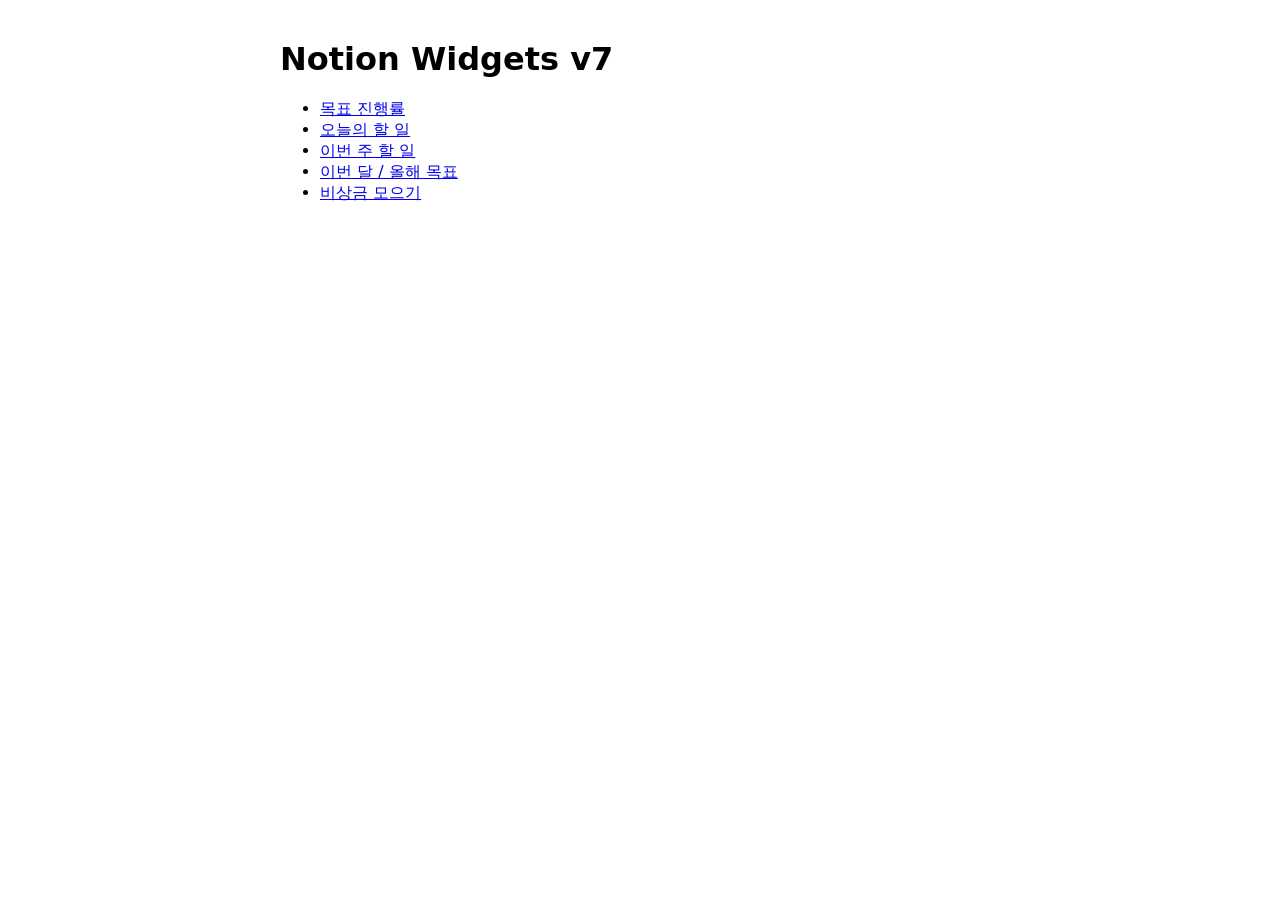
<file: index.html>
<!doctype html><html lang="ko"><head><meta charset="utf-8"><title>Notion Widgets</title></head><body style="font-family:system-ui,sans-serif;max-width:720px;margin:40px auto;padding:0 20px">
<h1>Notion Widgets v7</h1><ul>
<li><a href="progress.html">목표 진행률</a></li><li><a href="today.html">오늘의 할 일</a></li><li><a href="week.html">이번 주 할 일</a></li><li><a href="longterm.html">이번 달 / 올해 목표</a></li><li><a href="savings.html">비상금 모으기</a></li>
</ul></body></html>
</file>
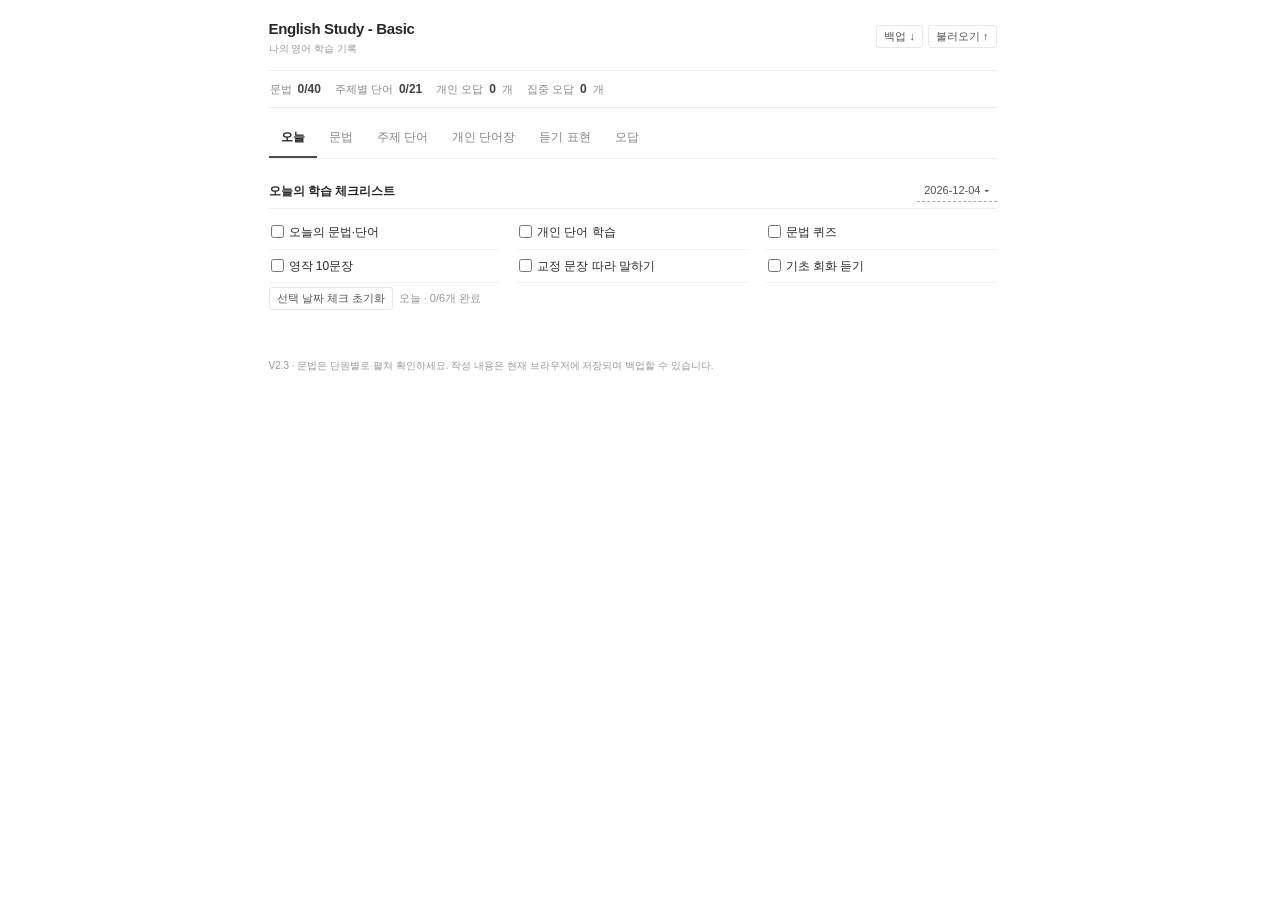
<file: english_study_basic_v2_3.html>
<!doctype html><html lang="ko"><head><meta charset="utf-8"><meta name="viewport" content="width=device-width,initial-scale=1"><title>English Study - Basic</title><style>
:root{--bg:#fff;--ink:#292929;--mut:#8a8a8a;--line:#ececec;--soft:#fafafa;--accent:#466b53}*{box-sizing:border-box}html{scrollbar-gutter:stable}body{margin:0;background:#fff;color:var(--ink);font:12px/1.55 -apple-system,BlinkMacSystemFont,"Segoe UI","Apple SD Gothic Neo","Malgun Gothic",sans-serif}main{max-width:760px;margin:auto;padding:14px 16px 24px}header{display:flex;justify-content:space-between;align-items:center;gap:9px;padding:3px 0 13px}h1{font-size:15px;letter-spacing:-.35px;font-weight:700;margin:0}h2{font-size:13px;margin:0}button,input,textarea{font:inherit}button{cursor:pointer;background:#fff;color:#555;border:1px solid #e8e8e8;border-radius:3px;padding:4px 9px;transition:background .15s}button:hover{background:#f8f8f8}button.tiny{font-size:11px;padding:2px 7px}button.selected{background:#f2f6f2;border-color:#bfcfc2;color:#355c42}input[type=checkbox]{width:13px;height:13px;margin:0 5px 0 0;vertical-align:-2px;accent-color:#6a8c73}input[type=text],input[type=date],input:not([type]),textarea{width:100%;border:1px solid #e8e8e8;border-radius:3px;background:white;color:var(--ink);padding:6px 8px;outline:none}textarea{resize:vertical;min-height:54px}input:focus,textarea:focus{border-color:#aac2b1}.meta{font-size:11px;color:#999;font-weight:400}.topstats{display:flex;align-items:center;gap:14px;margin:0 0 12px;padding:9px 1px;border-top:1px solid var(--line);border-bottom:1px solid var(--line)}.stat{border:0;min-width:0;padding:0;border-radius:0;display:flex;align-items:baseline;gap:6px;color:var(--mut);font-size:11px}.stat b{font-size:12px;color:#424242;font-weight:650}.tabs{display:flex;gap:0;margin:0 0 15px;border-bottom:1px solid #ededed;overflow-x:auto;white-space:nowrap;scrollbar-width:thin}.tabs button{padding:8px 12px 9px;border:0;border-bottom:2px solid transparent;border-radius:0;color:#868686;font-size:12px;background:transparent;flex-shrink:0}.tabs button:hover{color:#333;background:#fafafa}.tabs button.selected{color:#252525;border-bottom-color:#4c4c4c;background:transparent;font-weight:700}.pane{display:none}.pane.active{display:block}.section{border:1px solid #ededed;border-radius:3px;margin:6px 0;overflow:hidden;background:white}.secthead{display:flex;gap:8px;align-items:center;padding:7px 10px;cursor:pointer;background:#fff}.secthead:hover{background:#fafafa}.secthead strong{flex:1;font-size:12px;font-weight:600}.sectbody{padding:4px 10px 10px;border-top:1px solid #f1f1f1}.sectbody[hidden],.detail[hidden]{display:none}.lesson{border-bottom:1px solid #f1f1f1}.lesson:last-child{border:0}.lessonhead{display:flex;gap:7px;align-items:center;min-height:32px}.lessonname{flex:1;cursor:pointer}.detail{padding:5px 0 10px 20px}.example{margin:6px 0;padding:6px 9px;border-left:2px solid #bdcaba;background:#f9fbf9}.note{margin-top:6px}.toolbar{display:flex;align-items:center;flex-wrap:wrap;gap:6px;margin:4px 0 10px}.toolbar strong{font-size:12px}.push{margin-left:auto}.wordtable{border-collapse:collapse;width:100%;table-layout:fixed}.wordtable th,.wordtable td{text-align:left;border-bottom:1px solid #f1f1f1;padding:6px 5px;word-break:break-word}.wordtable th{font-size:11px;background:#fcfcfc;color:#777;font-weight:600}.wordtable tr:last-child td{border-bottom:0}.muted{color:#c3c3c3}.wordentry{display:grid;grid-template-columns:1fr 1fr auto;gap:5px;margin-top:10px}.allerrors{border-top:1px solid var(--line);margin-top:10px;padding-top:8px}.pinned{display:grid;grid-template-columns:repeat(auto-fill,minmax(210px,1fr));gap:5px}.pinitem{border-bottom:1px solid #ededed;padding:7px 4px;display:flex;align-items:center;gap:6px}.pintext{flex:1;min-width:0;overflow-wrap:anywhere}.dailies{display:grid;grid-template-columns:repeat(auto-fit,minmax(190px,1fr));gap:0 18px}.daybox{border:0;border-bottom:1px solid #f1f1f1;padding:7px 2px;border-radius:0}.daybox h3{font-size:12px;margin:0 0 6px}.daybox label{display:block;cursor:pointer}.row{display:flex;align-items:center;gap:6px}.row>input{flex:1}.flex{display:flex;align-items:center;gap:5px;flex-wrap:wrap}.smallgap{margin:4px 0}details summary{cursor:pointer}footer{color:#999;font-size:10px;padding:16px 0}.warning{font-size:11px;color:#8a7865;border-top:1px solid #eee;padding:9px 0;margin:12px 0}#home .section{border:0;border-radius:0;margin:0 0 15px}#home .secthead{border-bottom:1px solid var(--line);padding:6px 0}#home .sectbody{border:0;padding:7px 0}.phraseform{display:grid;grid-template-columns:1fr 1fr auto;gap:5px}.phrase-row{border-bottom:1px solid #eee;padding:8px 2px}.phrase-row .phrase-en{font-weight:600;font-size:12px}.phrase-row .phrase-ko{color:#777;margin-top:2px}.phrase-tools{display:flex;align-items:center;gap:5px;margin-top:5px}.phrase-note{width:100%;min-height:35px;margin-top:5px}.phrase-source{font-size:10px;color:#999}.phrase-empty{padding:12px 0;color:#999}.phrase-fields{display:grid;grid-template-columns:1fr 1fr;gap:6px}@media(max-width:480px){.phrase-fields{grid-template-columns:1fr}}.toplabel{font-size:10px;letter-spacing:1px;color:#aaa;text-transform:uppercase}.header-sub{font-size:10px;color:#999;margin-top:1px}@media(max-width:560px){main{padding:10px}.topstats{gap:10px;flex-wrap:wrap}.tabs button{padding:7px 9px}.wordtable th,.wordtable td{padding:5px 3px}.detail{padding-left:7px}.sectbody{padding-left:7px;padding-right:7px}}
.study-calendar{border:1px solid var(--line);border-radius:3px;margin:6px 0 12px;padding:9px;max-width:324px;background:#fff}.study-calendar[hidden]{display:none}.calendar-header{display:flex;align-items:center;gap:5px;margin-bottom:8px}.calendar-header b{flex:1;text-align:center;font-size:12px}.calendar-grid{display:grid;grid-template-columns:repeat(7,minmax(0,1fr));gap:2px;text-align:center}.weekday{font-size:10px;color:#999;padding:3px 0}.cal-day{position:relative;font-size:11px;border:1px solid transparent;padding:5px 1px 11px;height:31px;border-radius:2px;line-height:13px}.cal-day.chosen{background:#eaf1eb;border-color:#aac2b1;color:#345b41;font-weight:700}.cal-day.is-today:not(.chosen){border-color:#ccc}.cal-dot{position:absolute;bottom:1px;left:0;right:0;font-size:7px;line-height:7px;color:#51785c}.date-trigger{border:0;border-bottom:1px dashed #aaa;border-radius:0;background:transparent;color:#555}.date-trigger:hover{background:#f5f5f5}.personal-date-plain{width:auto!important;min-width:125px!important;border:0!important;border-bottom:1px dashed #aaa!important;border-radius:0!important;background:transparent!important;padding:2px 3px!important;color:#555!important;cursor:pointer!important;box-shadow:none!important}.personal-date-plain:focus{outline:none!important;border-bottom-color:#555!important}</style></head><body><main><header><div><h1>English Study - Basic</h1><div class="header-sub">나의 영어 학습 기록</div></div><div class="flex"><button class="tiny" id="export">백업 ↓</button><button class="tiny" id="import">불러오기 ↑</button><input type="file" accept=".json,application/json" id="file" hidden></div></header><div class="topstats" id="stats"></div><nav class="tabs"><button data-tab="home" class="selected">오늘</button><button data-tab="grammar">문법</button><button data-tab="vocab">주제 단어</button><button data-tab="personal">개인 단어장</button><button data-tab="listening">듣기 표현</button><button data-tab="errors">오답</button></nav><section class="pane active" id="home"><div class="section"><div class="secthead"><strong>오늘의 학습 체크리스트</strong><button class="tiny date-trigger" id="dateTrigger" type="button" aria-expanded="false" aria-label="학습 날짜 선택"><span id="todaydate"></span> <span aria-hidden="true">▾</span></button></div><div class="sectbody"><div class="study-calendar" id="studyCalendar" hidden></div><div class="dailies" id="dailychecks"></div><div class="toolbar"><button class="tiny" id="resetdaily">선택 날짜 체크 초기화</button><span class="meta" id="dateSummary">날짜별 기록이 저장돼요.</span></div></div></div></section><section class="pane" id="grammar"><div class="toolbar"><strong>문법 전체 목차</strong><span class="meta">단원별 보기 · 제목 클릭 시 학습 내용</span><span class="push"></span><button class="tiny" id="expandGrammar">전체 펼치기</button><button class="tiny" id="collapseGrammar">전체 접기</button></div><div id="grammarContent"></div></section><section class="pane" id="vocab"><div class="toolbar"><strong>주제별 단어</strong><span class="meta">영어/뜻 가리기 · 틀린 단어 별표</span><span class="push"></span><button class="tiny" id="allEn">◉ 영어</button><button class="tiny" id="allKo">◉ 한국어</button></div><div id="vocabContent"></div></section><section class="pane" id="personal"><div class="section"><div class="secthead"><strong>개인 단어장</strong><span class="meta">학습량은 자유롭게</span></div><div class="sectbody"><div class="toolbar"><label>학습일 <input type="date" id="personalDate" class="personal-date-plain" aria-label="개인 단어장 학습 날짜 선택"></label></div><div class="wordentry"><input id="personalEn" type="text" placeholder="영어 단어"><input id="personalKo" type="text" placeholder="한국어 뜻"><button id="addPersonal">추가</button></div><div class="toolbar"><button class="tiny" id="personalToggleEn">◉ 영어</button><button class="tiny" id="personalToggleKo">◉ 한국어</button><span class="meta" id="personalCount"></span></div><div id="personalWords"></div></div></div></section><section class="pane" id="listening"><div class="toolbar"><strong>듣기 표현 노트</strong><span class="meta">듣다가 기억하고 싶은 문장을 모아둬요.</span></div><div class="section"><div class="sectbody" style="padding-top:10px"><div class="phrase-fields"><input id="phraseEn" type="text" placeholder="영어 문장"><input id="phraseKo" type="text" placeholder="한국어 뜻"></div><div class="row" style="margin-top:6px;justify-content:flex-end"><button id="addPhrase">＋ 추가</button></div></div></div><div class="toolbar" style="margin-top:12px"><strong>모아둔 표현 <span id="phraseCount" class="meta"></span></strong><span class="push"></span><button class="tiny" id="phraseHideEn">◉ 영어</button><button class="tiny" id="phraseHideKo">◉ 한국어</button></div><div id="phraseList"></div></section><section class="pane" id="errors"><div class="toolbar"><strong>집중 오답 노트</strong><span class="meta">별표가 켜진 단어는 해당 DAY를 닫아도 여기에 남아요.</span><span class="push"></span><button class="tiny" id="errorEn">◉ 영어</button><button class="tiny" id="errorKo">◉ 한국어</button></div><div id="errorContent"></div></section><footer>V2.3 · 문법은 단원별로 펼쳐 확인하세요. 작성 내용은 현재 브라우저에 저장되며 백업할 수 있습니다.</footer></main><script>
const grammarGroups=[
['문장의 기초',[['인칭대명사 / 소유격','I / my / me / mine · you / your / you / yours','This is my book.'],['be동사 긍정문','I am / he is / they are','She is a student.'],['be동사 부정문','am not / is not / are not','They are not busy.'],['be동사 의문문','Am / Is / Are + 주어?','Are you tired?'],['일반동사 현재형','3인칭 단수에는 동사 -s / -es','She works every day.'],['일반동사 부정문','do not / does not + 동사원형','He does not eat meat.'],['일반동사 의문문','Do / Does + 주어 + 동사원형?','Does he like milk?']]],
['시제',[['현재진행형 긍정문','am / is / are + 동사-ing','I am reading a book.'],['현재진행형 부정문','am / is / are + not + 동사-ing','She is not sleeping.'],['현재진행형 의문문','Am / Is / Are + 주어 + 동사-ing?','Are they studying?'],['일반과거형 - 규칙동사','동사 + -ed','I worked yesterday.'],['일반과거형 - 불규칙동사','go → went, eat → ate','She went home.'],['과거형 부정문·의문문','did not / Did + 동사원형','Did you eat breakfast?'],['미래 표현 will','will + 동사원형','I will call you.'],['미래 표현 be going to','am / is / are going to + 동사원형','I am going to study.'],['과거진행형','was / were + 동사-ing','I was sleeping.'],['현재완료 기초','have / has + 과거분사','I have finished my work.']]],
['의문사와 조동사',[['의문사 what / who / where','의문사 + 의문문','Where do you live?'],['의문사 when / why / how','시간·이유·방법 묻기','Why are you tired?'],['can / cannot','가능·능력·허락','I can swim.'],['could / would','정중한 부탁과 가정적 표현','Could you help me?'],['must / have to','의무·필요','I have to go.'],['should / may / might','조언·가능성·추측','You should rest.']]],
['명사와 수식어',[['명사 단수·복수','a book / two books, foot / feet','I have two books.'],['관사 a / an / the','부정관사와 정관사','I saw a dog. The dog was small.'],['셀 수 있는 / 없는 명사','many / much, some / any','I need some water.'],['형용사와 부사','형용사: 명사·상태, 부사: 동작·정도','She runs quickly.'],['비교급과 최상급','-er / more, -est / most','This book is easier.'],['전치사 - 시간과 장소','in / on / at 등','I work on Monday.']]],
['문장 연결과 확장',[['문장 1·2형식','주어+동사 / 주어+동사+보어','She is kind.'],['문장 3·4·5형식','목적어·간접목적어·목적격보어','She gave me a book.'],['접속사 and / but / or','동등한 말·문장 연결','I like tea, but he likes coffee.'],['접속사 because / when / if','이유·시간·조건','I stayed home because I was sick.'],['to부정사 기초','to + 동사원형','I want to learn English.'],['동명사 기초','동사-ing의 명사적 사용','I enjoy reading.'],['수동태 기초','be + 과거분사','English is spoken here.'],['관계대명사 기초','who / which / that으로 수식','This is the book that I bought.'],['조건문·가정법 기초','if절과 결과절','If it rains, I will stay home.'],['간접의문문 기초','의문사 + 주어 + 동사 어순','I know where he lives.'],['현재완료 활용·종합 복습','경험·완료·계속 및 문장 종합','I have lived here for two years.']]]];
const vocabGroups=[['숫자','one:하나|two:둘|three:셋|four:넷|five:다섯|six:여섯|seven:일곱|eight:여덟|nine:아홉|ten:열'],['요일','Monday:월요일|Tuesday:화요일|Wednesday:수요일|Thursday:목요일|Friday:금요일|Saturday:토요일|Sunday:일요일'],['월','January:1월|February:2월|March:3월|April:4월|May:5월|June:6월|July:7월|August:8월|September:9월|October:10월|November:11월|December:12월'],['계절','spring:봄|summer:여름|autumn:가을|fall:가을|winter:겨울'],['시간','morning:아침|afternoon:오후|evening:저녁|night:밤|hour:시간|minute:분|second:초|time:시간|now:지금|later:나중에'],['색깔','red:빨간색|blue:파란색|yellow:노란색|green:초록색|black:검은색|white:흰색|pink:분홍색|orange:주황색|purple:보라색|brown:갈색|gray:회색'],['가족','family:가족|mother:어머니|father:아버지|parents:부모님|sister:자매|brother:형제|husband:남편|wife:아내|daughter:딸|son:아들'],['신체','head:머리|face:얼굴|eye:눈|ear:귀|nose:코|mouth:입|tooth:이|teeth:이들|neck:목|shoulder:어깨|arm:팔|hand:손|finger:손가락|leg:다리|foot:발|feet:발들'],['음식','food:음식|rice:쌀·밥|bread:빵|meat:고기|beef:소고기|pork:돼지고기|chicken:닭고기|fish:생선|egg:달걀|cheese:치즈|milk:우유|butter:버터|sugar:설탕|salt:소금|soup:수프|fruit:과일|vegetable:채소|potato:감자|tomato:토마토|banana:바나나'],['장소와 건물','school:학교|hospital:병원|library:도서관|bank:은행|restaurant:식당|park:공원|store:가게|office:사무실'],['집과 가구','house:집|room:방|kitchen:부엌|bedroom:침실|bathroom:욕실|table:탁자|chair:의자|bed:침대'],['날씨','weather:날씨|sunny:화창한|cloudy:흐린|rainy:비 오는|snowy:눈 오는|windy:바람 부는|hot:더운|cold:추운'],['방향과 위치','left:왼쪽|right:오른쪽|straight:똑바로|front:앞|back:뒤|near:가까운|far:먼|between:사이에'],['교통수단','bus:버스|subway:지하철|train:기차|taxi:택시|airplane:비행기|bicycle:자전거|station:역|airport:공항'],['옷과 소지품','shirt:셔츠|pants:바지|jacket:재킷|shoes:신발|hat:모자|bag:가방|wallet:지갑|umbrella:우산'],['일상 행동','wake up:일어나다|wash:씻다|eat:먹다|drink:마시다|work:일하다|study:공부하다|sleep:자다|rest:쉬다'],['감정과 상태','happy:행복한|sad:슬픈|angry:화난|tired:피곤한|hungry:배고픈|thirsty:목마른|excited:신난|worried:걱정하는'],['취미와 운동','hobby:취미|reading:독서|music:음악|movie:영화|swimming:수영|soccer:축구|tennis:테니스|travel:여행'],['학교와 직장','student:학생|teacher:선생님|class:수업|homework:숙제|exam:시험|job:직업|manager:관리자|meeting:회의'],['쇼핑과 돈','money:돈|price:가격|cash:현금|card:카드|buy:사다|sell:팔다|expensive:비싼|cheap:저렴한'],['여행과 식당','trip:여행|ticket:표|hotel:호텔|reservation:예약|menu:메뉴|order:주문하다|meal:식사|bill:계산서']].map(([t,s])=>[t,s.split('|').map(a=>{let p=a.indexOf(':');return [a.slice(0,p),a.slice(p+1)]})]);
const base={gramDone:{},gramReview:{},gramNotes:{},gramOpen:{},groupOpen:{},vocDone:{},vocNotes:{},vocExtra:{},starred:{},personal:[],personalDone:{},checks:{},memos:{},phrases:[],visibility:{en:true,ko:true,pEn:true,pKo:true,eEn:true,eKo:true}};
let state;try{state={...structuredClone(base),...JSON.parse(localStorage.getItem('english_widget_v1')||'{}')}}catch(e){state=structuredClone(base)};const $=id=>document.getElementById(id);const save=()=>{try{localStorage.setItem('english_widget_v1',JSON.stringify(state))}catch(e){alert('저장 공간 부족 또는 브라우저 제한입니다. 백업을 내려받아 주세요.')}};const esc=s=>String(s??'').replace(/[&<>"']/g,c=>({'&':'&amp;','<':'&lt;','>':'&gt;','"':'&quot;',"'":'&#39;'}[c]));const key=(i,j)=>i+'_'+j;const today=()=>new Date().toLocaleDateString('sv-SE');
function stats(){let g=grammarGroups.reduce((n,s)=>n+s[1].length,0),gd=Object.values(state.gramDone).filter(Boolean).length,vd=Object.values(state.vocDone).filter(Boolean).length,stars=Object.values(state.starred).filter(Boolean).length;$('stats').innerHTML=`<div class="stat">문법 <b>${gd}/${g}</b></div><div class="stat">주제별 단어 <b>${vd}/${vocabGroups.length}</b></div><div class="stat">개인 오답 <b>${state.personal.length}</b>개</div><div class="stat">집중 오답 <b>${stars}</b>개</div>`}
function gramRender(){let idx=0,html='';grammarGroups.forEach(([title,lessons],gi)=>{const open=!!state.groupOpen[gi],done=lessons.filter((_,li)=>state.gramDone[key(gi,li)]).length;html+=`<div class="section"><div class="secthead" data-group="${gi}"><strong>${gi+1}단원 · ${esc(title)}</strong><span class="meta">${done}/${lessons.length} · ${open?'▴':'▾'}</span></div><div class="sectbody" ${open?'':'hidden'}>`;lessons.forEach(([name,rule,ex],li)=>{let k=key(gi,li),o=!!state.gramOpen[k];idx++;html+=`<div class="lesson"><div class="lessonhead"><input aria-label="학습 완료" type="checkbox" data-gdone="${k}" ${state.gramDone[k]?'checked':''}><span class="meta">D${String(idx).padStart(2,'0')}</span><span class="lessonname" data-lesson="${k}">${esc(name)}</span><span class="meta" data-lesson="${k}">${o?'▴':'▾'}</span></div><div class="detail" ${o?'':'hidden'}><div><b>핵심</b> · ${esc(rule)}</div><div class="example">${esc(ex)}</div><label><input type="checkbox" data-greview="${k}" ${state.gramReview[k]?'checked':''}>복습 완료</label><textarea class="note" data-gnote="${k}" placeholder="학습 내용 / 헷갈린 점 / 내 예문">${esc(state.gramNotes[k]||'')}</textarea></div></div>`});html+='</div></div>'});$('grammarContent').innerHTML=html}
function vocabRender(){let html='';vocabGroups.forEach(([title,words],i)=>{let open=!!state.groupOpen['v'+i];let extra=state.vocExtra[i]||[];html+=`<div class="section"><div class="secthead" data-vgroup="${i}"><strong>D${String(i+1).padStart(2,'0')} · ${esc(title)}</strong><span class="meta">${words.length+extra.length}단어 · ${state.vocDone[i]?'완료 · ':''}${open?'▴':'▾'}</span></div><div class="sectbody" ${open?'':'hidden'}><div class="toolbar"><label><input type="checkbox" data-vdone="${i}" ${state.vocDone[i]?'checked':''}>학습 완료</label><button class="tiny" data-v-en="${i}">${state.visibility['en'+i]===false?'⊘':'◉'} 영어</button><button class="tiny" data-v-ko="${i}">${state.visibility['ko'+i]===false?'⊘':'◉'} 한국어</button></div><table class="wordtable"><thead><tr><th style="width:42%">영어</th><th>한국어</th><th style="width:41px">오답</th></tr></thead><tbody>`;[...words,...extra].forEach(([en,ko],j)=>{let id='v'+i+'_'+j,showEn=state.visibility['en'+i]!==false,showKo=state.visibility['ko'+i]!==false;html+=`<tr><td>${showEn?esc(en):'<span class="muted">••••••</span>'}</td><td>${showKo?esc(ko):'<span class="muted">••••••</span>'}</td><td><button class="tiny ${state.starred[id]?'selected':''}" data-star="${id}" title="집중 오답에 추가/해제">${state.starred[id]?'★':'☆'}</button></td></tr>`});html+=`</tbody></table><div class="wordentry"><input data-newen="${i}" placeholder="영어 단어 추가"><input data-newko="${i}" placeholder="한국어 뜻"><button class="tiny" data-addv="${i}">추가</button></div><textarea class="note" data-vnote="${i}" placeholder="이 주제에서 배운 표현이나 메모">${esc(state.vocNotes?.[i]||'')}</textarea></div></div>`});$('vocabContent').innerHTML=html}
function personalRender(){let showEn=state.visibility.pEn,showKo=state.visibility.pKo;$('personalToggleEn').textContent=(showEn?'◉':'⊘')+' 영어';$('personalToggleKo').textContent=(showKo?'◉':'⊘')+' 한국어';$('personalCount').textContent=state.personal.length+'개 기록';$('personalWords').innerHTML=state.personal.length?`<table class="wordtable"><thead><tr><th style="width:38%">영어</th><th>한국어</th><th style="width:70px">관리</th></tr></thead><tbody>${state.personal.map((w,i)=>`<tr><td>${showEn?esc(w.en):'<span class="muted">••••••</span>'}</td><td>${showKo?esc(w.ko):'<span class="muted">••••••</span>'}</td><td><button class="tiny ${state.starred['p'+w.id]?'selected':''}" data-star="p${w.id}">${state.starred['p'+w.id]?'★':'☆'}</button> <button class="tiny" data-delperson="${w.id}">×</button></td></tr>`).join('')}</tbody></table>`:'<div class="meta">아직 기록한 단어가 없어.</div>'}
function errorRender(){let arr=[];vocabGroups.forEach(([title,words],i)=>{[...words,...(state.vocExtra[i]||[])].forEach(([en,ko],j)=>{let id='v'+i+'_'+j;if(state.starred[id])arr.push({id,en,ko,src:title})})});state.personal.forEach(w=>{let id='p'+w.id;if(state.starred[id])arr.push({id,en:w.en,ko:w.ko,src:'개인 단어장'})});$('errorEn').textContent=(state.visibility.eEn?'◉':'⊘')+' 영어';$('errorKo').textContent=(state.visibility.eKo?'◉':'⊘')+' 한국어';$('errorContent').innerHTML=arr.length?`<div class="pinned">${arr.map(w=>`<div class="pinitem"><div class="pintext"><b>${state.visibility.eEn?esc(w.en):'••••••'}</b> · ${state.visibility.eKo?esc(w.ko):'••••••'}<div class="meta">${esc(w.src)}</div></div><button class="tiny selected" data-star="${w.id}" title="오답 해제">★</button></div>`).join('')}</div>`:'<div class="meta">아직 별표로 표시한 단어가 없어.</div>'}
function phraseRender(){const items=state.phrases||[];const en=state.visibility.phEn!==false,ko=state.visibility.phKo!==false;$('phraseCount').textContent=`${items.length}개`;$('phraseHideEn').textContent=(en?'◉':'⊘')+' 영어';$('phraseHideKo').textContent=(ko?'◉':'⊘')+' 한국어';$('phraseList').innerHTML=items.length?items.map((w)=>`<div class="phrase-row"><div class="phrase-en">${en?esc(w.en):'••••••'}</div><div class="phrase-ko">${ko?esc(w.ko):'••••••'}</div><div class="phrase-tools"><span class="push"></span><label class="meta"><input type="checkbox" data-phraseReview="${w.id}" ${w.review?'checked':''}>암기 완료</label><button class="tiny" data-phraseDelete="${w.id}">삭제</button></div><textarea class="phrase-note" data-phraseNote="${w.id}" placeholder="발음, 사용 상황, 나만의 예문 메모">${esc(w.note||'')}</textarea></div>`).join(''):'<div class="phrase-empty">아직 저장한 표현이 없어. 강의를 들으며 유용한 문장을 추가해 봐.</div>'} 
const checklist=[['오늘의 문법·단어',0],['개인 단어 학습',1],['문법 퀴즈',3],['영작 10문장',4],['교정 문장 따라 말하기',5],['기초 회화 듣기',6]];
let selectedStudyDate=today(),calendarMonth=selectedStudyDate.slice(0,7);
function dayCount(d){return Object.entries(state.checks?.[d]||{}).filter(([k,v])=>k!=='2'&&!!v).length}
function calendarRender(){let [year,month]=calendarMonth.split('-').map(Number),first=new Date(year,month-1,1).getDay(),total=new Date(year,month,0).getDate();let html=`<div class="calendar-header"><button class="tiny" data-cal-nav="-1" aria-label="이전 달">‹</button><b>${year}년 ${month}월</b><button class="tiny" data-cal-nav="1" aria-label="다음 달">›</button><button class="tiny" data-cal-today="1">오늘</button></div><div class="calendar-grid">`;
['일','월','화','수','목','금','토'].forEach(x=>html+=`<span class="weekday">${x}</span>`);
for(let i=0;i<first;i++)html+='<span></span>';
for(let d=1;d<=total;d++){let id=calendarMonth+'-'+String(d).padStart(2,'0'),n=dayCount(id),classes=['cal-day',id===selectedStudyDate?'chosen':'',id===today()?'is-today':''].join(' ');html+=`<button class="${classes}" data-cal-day="${id}" aria-label="${id}, ${n}개 완료">${d}${n?'<small class="cal-dot">●</small>':''}</button>`}
$('studyCalendar').innerHTML=html+'</div><div class="meta">● 체크한 기록이 있는 날 · 날짜를 눌러 이전 체크리스트 확인 및 수정</div>'}
function homeRender(){let d=selectedStudyDate;$('todaydate').textContent=d;$('dateSummary').textContent=(d===today()?'오늘':'선택한 날짜')+' · '+dayCount(d)+'/'+checklist.length+'개 완료';let checks=state.checks[d]||{};$('dailychecks').innerHTML=checklist.map(([c,i])=>`<div class="daybox"><label><input type="checkbox" data-check="${i}" ${checks[i]?'checked':''}>${esc(c)}</label></div>`).join('');calendarRender()}

function render(){stats();gramRender();vocabRender();personalRender();errorRender();homeRender();phraseRender()};
$('addPhrase').onclick=()=>{const en=$('phraseEn').value.trim(),ko=$('phraseKo').value.trim();if(!en||!ko)return alert('영어 문장과 뜻을 모두 입력해 줘.');(state.phrases??=[]).unshift({id:Date.now()+Math.random().toString(36).slice(2),en,ko,review:false,note:''});$('phraseEn').value='';$('phraseKo').value='';save();phraseRender()};$('phraseKo').addEventListener('keydown',e=>{if(e.key==='Enter')$('addPhrase').click()});$('phraseHideEn').onclick=()=>{state.visibility.phEn=state.visibility.phEn===false;save();phraseRender()};$('phraseHideKo').onclick=()=>{state.visibility.phKo=state.visibility.phKo===false;save();phraseRender()};$('personalDate').value=today();document.addEventListener('click',e=>{let b=e.target.closest('button,[data-group],[data-vgroup],[data-lesson]');if(!b)return;let ds=b.dataset;if(ds.calDay!==undefined){selectedStudyDate=ds.calDay;$('studyCalendar').hidden=true;$('dateTrigger').setAttribute('aria-expanded','false');homeRender();return}if(ds.calNav!==undefined){let [y,m]=calendarMonth.split('-').map(Number),next=new Date(y,m-1+Number(ds.calNav),1);calendarMonth=next.getFullYear()+'-'+String(next.getMonth()+1).padStart(2,'0');calendarRender();return}if(ds.calToday!==undefined){selectedStudyDate=today();calendarMonth=selectedStudyDate.slice(0,7);$('studyCalendar').hidden=true;$('dateTrigger').setAttribute('aria-expanded','false');homeRender();return}if(ds.tab){document.querySelectorAll('.tabs button').forEach(x=>x.classList.toggle('selected',x===b));document.querySelectorAll('.pane').forEach(x=>x.classList.toggle('active',x.id===ds.tab));return}if(ds.group!==undefined){state.groupOpen[ds.group]=!state.groupOpen[ds.group];save();gramRender();return}if(ds.vgroup!==undefined){state.groupOpen['v'+ds.vgroup]=!state.groupOpen['v'+ds.vgroup];save();vocabRender();return}if(ds.lesson!==undefined){state.gramOpen[ds.lesson]=!state.gramOpen[ds.lesson];save();gramRender();return}if(ds.vEn!==undefined){let k='en'+ds.vEn;state.visibility[k]=state.visibility[k]===false;save();vocabRender();return}if(ds.vKo!==undefined){let k='ko'+ds.vKo;state.visibility[k]=state.visibility[k]===false;save();vocabRender();return}if(ds.addv!==undefined){let i=ds.addv,p=$('vocabContent'),en=p.querySelector(`[data-newen="${i}"]`).value.trim(),ko=p.querySelector(`[data-newko="${i}"]`).value.trim();if(!en||!ko)return alert('영어와 한국어를 모두 입력해 줘.');(state.vocExtra[i]??=[]).push([en,ko]);save();vocabRender();return}if(ds.star!==undefined){state.starred[ds.star]=!state.starred[ds.star];save();vocabRender();personalRender();errorRender();stats();return}if(ds.phraseDelete!==undefined){if(!confirm('이 표현을 삭제할까?'))return;state.phrases=(state.phrases||[]).filter(w=>String(w.id)!==ds.phraseDelete);save();phraseRender();return}if(ds.delperson!==undefined){if(!confirm('이 단어를 삭제할까?'))return;state.personal=state.personal.filter(w=>String(w.id)!==ds.delperson);delete state.starred['p'+ds.delperson];save();personalRender();errorRender();stats();return}});
document.addEventListener('change',e=>{let d=e.target.dataset;if(d.gdone!==undefined){state.gramDone[d.gdone]=e.target.checked;save();stats();return}if(d.greview!==undefined){state.gramReview[d.greview]=e.target.checked;save();return}if(d.vdone!==undefined){state.vocDone[d.vdone]=e.target.checked;save();stats();return}if(d.phraseReview!==undefined){let w=(state.phrases||[]).find(w=>String(w.id)===d.phraseReview);if(w){w.review=e.target.checked;save()}return}if(d.check!==undefined){let t=selectedStudyDate;(state.checks[t]??={})[d.check]=e.target.checked;save();homeRender();return}});
document.addEventListener('input',e=>{let d=e.target.dataset;if(d.phraseNote!==undefined){let w=(state.phrases||[]).find(w=>String(w.id)===d.phraseNote);if(w){w.note=e.target.value;save()}return}if(d.gnote!==undefined){state.gramNotes[d.gnote]=e.target.value;save()}if(d.vnote!==undefined){(state.vocNotes??={})[d.vnote]=e.target.value;save()}});$('resetdaily').onclick=()=>{if(confirm(selectedStudyDate+'의 체크를 초기화할까?')){delete state.checks[selectedStudyDate];save();homeRender()}};$('dateTrigger').onclick=()=>{let el=$('studyCalendar');el.hidden=!el.hidden;$('dateTrigger').setAttribute('aria-expanded',String(!el.hidden));calendarRender()};$('allEn').onclick=()=>{let hide=vocabGroups.every((_,i)=>state.visibility['en'+i]!==false);vocabGroups.forEach((_,i)=>state.visibility['en'+i]=!hide);save();vocabRender()};$('allKo').onclick=()=>{let hide=vocabGroups.every((_,i)=>state.visibility['ko'+i]!==false);vocabGroups.forEach((_,i)=>state.visibility['ko'+i]=!hide);save();vocabRender()};$('expandGrammar').onclick=()=>{grammarGroups.forEach((_,i)=>state.groupOpen[i]=true);save();gramRender()};$('collapseGrammar').onclick=()=>{grammarGroups.forEach((_,i)=>state.groupOpen[i]=false);save();gramRender()};$('personalToggleEn').onclick=()=>{state.visibility.pEn=!state.visibility.pEn;save();personalRender()};$('personalToggleKo').onclick=()=>{state.visibility.pKo=!state.visibility.pKo;save();personalRender()};$('errorEn').onclick=()=>{state.visibility.eEn=!state.visibility.eEn;save();errorRender()};$('errorKo').onclick=()=>{state.visibility.eKo=!state.visibility.eKo;save();errorRender()};$('addPersonal').onclick=()=>{let en=$('personalEn').value.trim(),ko=$('personalKo').value.trim();if(!en||!ko)return alert('영어와 한국어를 모두 입력해 줘.');state.personal.push({id:Date.now()+Math.random().toString(36).slice(2),en,ko,date:$('personalDate').value});$('personalEn').value='';$('personalKo').value='';save();personalRender();stats()};$('personalKo').addEventListener('keydown',e=>{if(e.key==='Enter')$('addPersonal').click()});$('export').onclick=()=>{let blob=new Blob([JSON.stringify({version:1,exportedAt:new Date().toISOString(),data:state},null,2)],{type:'application/json'}),u=URL.createObjectURL(blob),a=document.createElement('a');a.href=u;a.download='english-study-backup-'+today()+'.json';a.click();setTimeout(()=>URL.revokeObjectURL(u),1000)};$('import').onclick=()=>$('file').click();$('file').onchange=async e=>{let f=e.target.files?.[0];if(!f)return;try{let obj=JSON.parse(await f.text());if(!obj.data||!Array.isArray(obj.data.personal))throw Error('잘못된 백업 파일');if(confirm('현재 기록을 백업 내용으로 교체할까?')){state={...structuredClone(base),...obj.data};save();render()}}catch(err){alert('백업 파일을 읽을 수 없어.')}e.target.value=''};render();
</script></body></html>
</file>
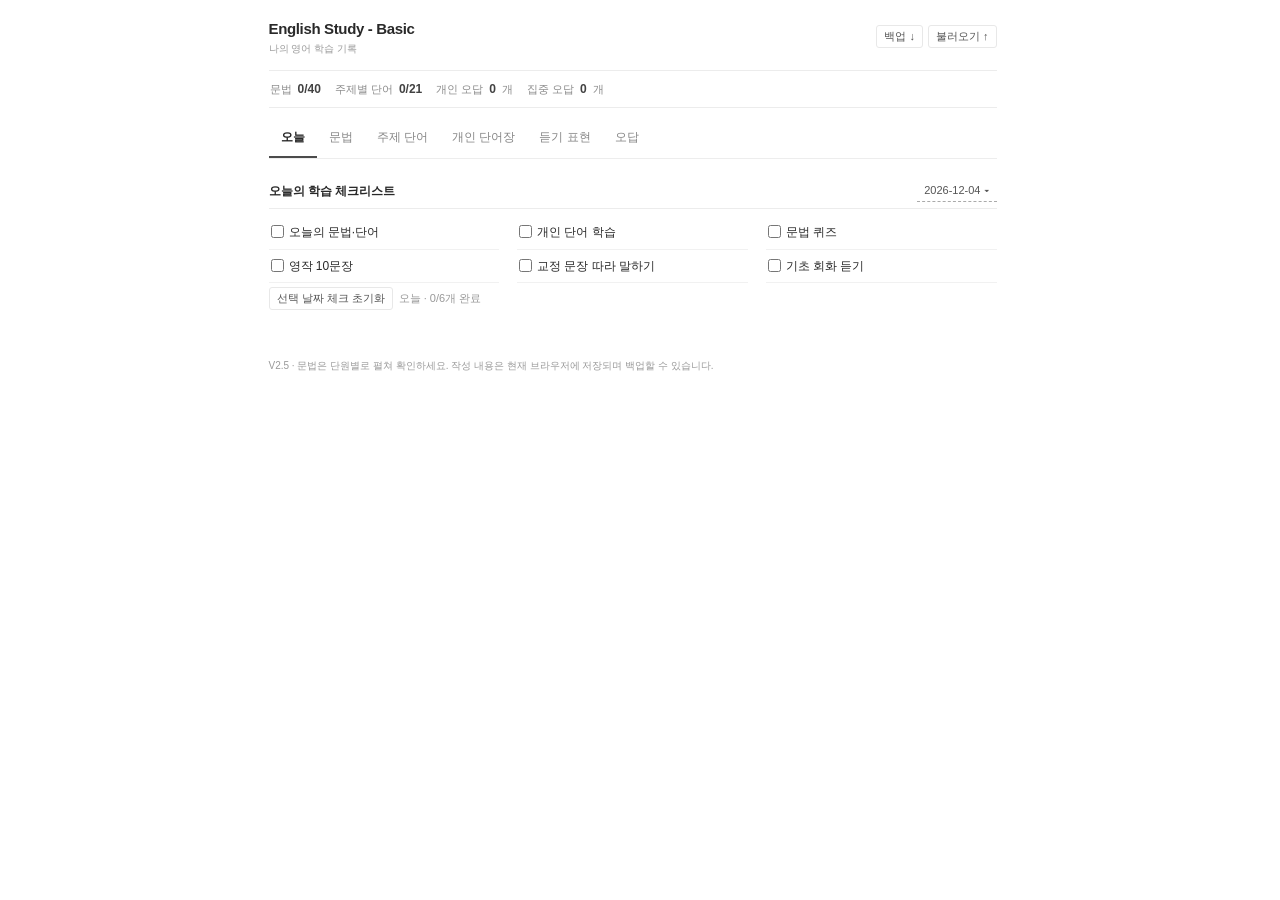
<file: english_study_basic_v2_5.html>
<!doctype html><html lang="ko"><head><meta charset="utf-8"><meta name="viewport" content="width=device-width,initial-scale=1"><title>English Study - Basic</title><style>
:root{--bg:#fff;--ink:#292929;--mut:#8a8a8a;--line:#ececec;--soft:#fafafa;--accent:#466b53}*{box-sizing:border-box}html{scrollbar-gutter:stable}body{margin:0;background:#fff;color:var(--ink);font:12px/1.55 -apple-system,BlinkMacSystemFont,"Segoe UI","Apple SD Gothic Neo","Malgun Gothic",sans-serif}main{max-width:760px;margin:auto;padding:14px 16px 24px}header{display:flex;justify-content:space-between;align-items:center;gap:9px;padding:3px 0 13px}h1{font-size:15px;letter-spacing:-.35px;font-weight:700;margin:0}h2{font-size:13px;margin:0}button,input,textarea{font:inherit}button{cursor:pointer;background:#fff;color:#555;border:1px solid #e8e8e8;border-radius:3px;padding:4px 9px;transition:background .15s}button:hover{background:#f8f8f8}button.tiny{font-size:11px;padding:2px 7px}button.selected{background:#f2f6f2;border-color:#bfcfc2;color:#355c42}input[type=checkbox]{width:13px;height:13px;margin:0 5px 0 0;vertical-align:-2px;accent-color:#6a8c73}input[type=text],input[type=date],input:not([type]),textarea{width:100%;border:1px solid #e8e8e8;border-radius:3px;background:white;color:var(--ink);padding:6px 8px;outline:none}textarea{resize:vertical;min-height:54px}input:focus,textarea:focus{border-color:#aac2b1}.meta{font-size:11px;color:#999;font-weight:400}.topstats{display:flex;align-items:center;gap:14px;margin:0 0 12px;padding:9px 1px;border-top:1px solid var(--line);border-bottom:1px solid var(--line)}.stat{border:0;min-width:0;padding:0;border-radius:0;display:flex;align-items:baseline;gap:6px;color:var(--mut);font-size:11px}.stat b{font-size:12px;color:#424242;font-weight:650}.tabs{display:flex;gap:0;margin:0 0 15px;border-bottom:1px solid #ededed;overflow-x:auto;white-space:nowrap;scrollbar-width:thin}.tabs button{padding:8px 12px 9px;border:0;border-bottom:2px solid transparent;border-radius:0;color:#868686;font-size:12px;background:transparent;flex-shrink:0}.tabs button:hover{color:#333;background:#fafafa}.tabs button.selected{color:#252525;border-bottom-color:#4c4c4c;background:transparent;font-weight:700}.pane{display:none}.pane.active{display:block}.section{border:1px solid #ededed;border-radius:3px;margin:6px 0;overflow:hidden;background:white}.secthead{display:flex;gap:8px;align-items:center;padding:7px 10px;cursor:pointer;background:#fff}.secthead:hover{background:#fafafa}.secthead strong{flex:1;font-size:12px;font-weight:600}.sectbody{padding:4px 10px 10px;border-top:1px solid #f1f1f1}.sectbody[hidden],.detail[hidden]{display:none}.lesson{border-bottom:1px solid #f1f1f1}.lesson:last-child{border:0}.lessonhead{display:flex;gap:7px;align-items:center;min-height:32px}.lessonname{flex:1;cursor:pointer}.detail{padding:5px 0 10px 20px}.example{margin:6px 0;padding:6px 9px;border-left:2px solid #bdcaba;background:#f9fbf9}.note{margin-top:6px}.toolbar{display:flex;align-items:center;flex-wrap:wrap;gap:6px;margin:4px 0 10px}.toolbar strong{font-size:12px}.push{margin-left:auto}.wordtable{border-collapse:collapse;width:100%;table-layout:fixed}.wordtable th,.wordtable td{text-align:left;border-bottom:1px solid #f1f1f1;padding:6px 5px;word-break:break-word}.wordtable th{font-size:11px;background:#fcfcfc;color:#777;font-weight:600}.wordtable tr:last-child td{border-bottom:0}.muted{color:#c3c3c3}.wordentry{display:grid;grid-template-columns:1fr 1fr auto;gap:5px;margin-top:10px}.allerrors{border-top:1px solid var(--line);margin-top:10px;padding-top:8px}.pinned{display:grid;grid-template-columns:repeat(auto-fill,minmax(210px,1fr));gap:5px}.pinitem{border-bottom:1px solid #ededed;padding:7px 4px;display:flex;align-items:center;gap:6px}.pintext{flex:1;min-width:0;overflow-wrap:anywhere}.dailies{display:grid;grid-template-columns:repeat(auto-fit,minmax(190px,1fr));gap:0 18px}.daybox{border:0;border-bottom:1px solid #f1f1f1;padding:7px 2px;border-radius:0}.daybox h3{font-size:12px;margin:0 0 6px}.daybox label{display:block;cursor:pointer}.row{display:flex;align-items:center;gap:6px}.row>input{flex:1}.flex{display:flex;align-items:center;gap:5px;flex-wrap:wrap}.smallgap{margin:4px 0}details summary{cursor:pointer}footer{color:#999;font-size:10px;padding:16px 0}.warning{font-size:11px;color:#8a7865;border-top:1px solid #eee;padding:9px 0;margin:12px 0}#home .section{border:0;border-radius:0;margin:0 0 15px}#home .secthead{border-bottom:1px solid var(--line);padding:6px 0}#home .sectbody{border:0;padding:7px 0}.phraseform{display:grid;grid-template-columns:1fr 1fr auto;gap:5px}.phrase-row{border-bottom:1px solid #eee;padding:8px 2px}.phrase-row .phrase-en{font-weight:600;font-size:12px}.phrase-row .phrase-ko{color:#777;margin-top:2px}.phrase-tools{display:flex;align-items:center;gap:5px;margin-top:5px}.phrase-note{width:100%;min-height:35px;margin-top:5px}.phrase-source{font-size:10px;color:#999}.phrase-empty{padding:12px 0;color:#999}.phrase-fields{display:grid;grid-template-columns:1fr 1fr;gap:6px}@media(max-width:480px){.phrase-fields{grid-template-columns:1fr}}.toplabel{font-size:10px;letter-spacing:1px;color:#aaa;text-transform:uppercase}.header-sub{font-size:10px;color:#999;margin-top:1px}@media(max-width:560px){main{padding:10px}.topstats{gap:10px;flex-wrap:wrap}.tabs button{padding:7px 9px}.wordtable th,.wordtable td{padding:5px 3px}.detail{padding-left:7px}.sectbody{padding-left:7px;padding-right:7px}}
.study-calendar{border:1px solid var(--line);border-radius:3px;margin:6px 0 12px;padding:9px;max-width:324px;background:#fff}.study-calendar[hidden]{display:none}.calendar-header{display:flex;align-items:center;gap:5px;margin-bottom:8px}.calendar-header b{flex:1;text-align:center;font-size:12px}.calendar-grid{display:grid;grid-template-columns:repeat(7,minmax(0,1fr));gap:2px;text-align:center}.weekday{font-size:10px;color:#999;padding:3px 0}.cal-day{position:relative;font-size:11px;border:1px solid transparent;padding:5px 1px 11px;height:31px;border-radius:2px;line-height:13px}.cal-day.chosen{background:#eaf1eb;border-color:#aac2b1;color:#345b41;font-weight:700}.cal-day.is-today:not(.chosen){border-color:#ccc}.cal-dot{position:absolute;bottom:1px;left:0;right:0;font-size:7px;line-height:7px;color:#51785c}.date-trigger{border:0;border-bottom:1px dashed #aaa;border-radius:0;background:transparent;color:#555}.date-trigger:hover{background:#f5f5f5}.personal-date-plain{width:auto!important;min-width:125px!important;border:0!important;border-bottom:1px dashed #aaa!important;border-radius:0!important;background:transparent!important;padding:2px 3px!important;color:#555!important;cursor:pointer!important;box-shadow:none!important}.personal-date-plain:focus{outline:none!important;border-bottom-color:#555!important}.grammar-note-wrap{margin-top:8px}.grammar-note-top{display:flex;align-items:center;justify-content:space-between;gap:6px;margin-bottom:4px}.grammar-note-top .meta{font-size:11px}.grammar-note-display{white-space:pre-wrap;overflow-wrap:anywhere;line-height:1.75;padding:5px 2px;min-height:25px;max-height:none;overflow:visible}.grammar-note-display.empty{color:#aaa}.grammar-note-editor{display:block;width:100%;min-height:65px;height:auto;resize:none;overflow:hidden;line-height:1.75;box-sizing:border-box}.grammar-note-actions{display:inline-flex;gap:5px}.grammar-note-wrap button{padding:2px 10px;font-size:11px}.grammar-note-edit-tools{display:flex;justify-content:flex-end;gap:5px;margin-top:6px}</style></head><body><main><header><div><h1>English Study - Basic</h1><div class="header-sub">나의 영어 학습 기록</div></div><div class="flex"><button class="tiny" id="export">백업 ↓</button><button class="tiny" id="import">불러오기 ↑</button><input type="file" accept=".json,application/json" id="file" hidden></div></header><div class="topstats" id="stats"></div><nav class="tabs"><button data-tab="home" class="selected">오늘</button><button data-tab="grammar">문법</button><button data-tab="vocab">주제 단어</button><button data-tab="personal">개인 단어장</button><button data-tab="listening">듣기 표현</button><button data-tab="errors">오답</button></nav><section class="pane active" id="home"><div class="section"><div class="secthead"><strong>오늘의 학습 체크리스트</strong><button class="tiny date-trigger" id="dateTrigger" type="button" aria-expanded="false" aria-label="학습 날짜 선택"><span id="todaydate"></span> <span aria-hidden="true">▾</span></button></div><div class="sectbody"><div class="study-calendar" id="studyCalendar" hidden></div><div class="dailies" id="dailychecks"></div><div class="toolbar"><button class="tiny" id="resetdaily">선택 날짜 체크 초기화</button><span class="meta" id="dateSummary">날짜별 기록이 저장돼요.</span></div></div></div></section><section class="pane" id="grammar"><div class="toolbar"><strong>문법 전체 목차</strong><span class="meta">단원별 보기 · 제목 클릭 시 학습 내용</span><span class="push"></span><button class="tiny" id="expandGrammar">전체 펼치기</button><button class="tiny" id="collapseGrammar">전체 접기</button></div><div id="grammarContent"></div></section><section class="pane" id="vocab"><div class="toolbar"><strong>주제별 단어</strong><span class="meta">영어/뜻 가리기 · 틀린 단어 별표</span><span class="push"></span><button class="tiny" id="allEn">◉ 영어</button><button class="tiny" id="allKo">◉ 한국어</button></div><div id="vocabContent"></div></section><section class="pane" id="personal"><div class="section"><div class="secthead"><strong>개인 단어장</strong><span class="meta">학습량은 자유롭게</span></div><div class="sectbody"><div class="toolbar"><label>학습일 <input type="date" id="personalDate" class="personal-date-plain" aria-label="개인 단어장 학습 날짜 선택"></label></div><div class="wordentry"><input id="personalEn" type="text" placeholder="영어 단어"><input id="personalKo" type="text" placeholder="한국어 뜻"><button id="addPersonal">추가</button></div><div class="toolbar"><button class="tiny" id="personalToggleEn">◉ 영어</button><button class="tiny" id="personalToggleKo">◉ 한국어</button><span class="meta" id="personalCount"></span></div><div id="personalWords"></div></div></div></section><section class="pane" id="listening"><div class="toolbar"><strong>듣기 표현 노트</strong><span class="meta">듣다가 기억하고 싶은 문장을 모아둬요.</span></div><div class="section"><div class="sectbody" style="padding-top:10px"><div class="phrase-fields"><input id="phraseEn" type="text" placeholder="영어 문장"><input id="phraseKo" type="text" placeholder="한국어 뜻"></div><div class="row" style="margin-top:6px;justify-content:flex-end"><button id="addPhrase">＋ 추가</button></div></div></div><div class="toolbar" style="margin-top:12px"><strong>모아둔 표현 <span id="phraseCount" class="meta"></span></strong><span class="push"></span><button class="tiny" id="phraseHideEn">◉ 영어</button><button class="tiny" id="phraseHideKo">◉ 한국어</button></div><div id="phraseList"></div></section><section class="pane" id="errors"><div class="toolbar"><strong>집중 오답 노트</strong><span class="meta">별표가 켜진 단어는 해당 DAY를 닫아도 여기에 남아요.</span><span class="push"></span><button class="tiny" id="errorEn">◉ 영어</button><button class="tiny" id="errorKo">◉ 한국어</button></div><div id="errorContent"></div></section><footer>V2.5 · 문법은 단원별로 펼쳐 확인하세요. 작성 내용은 현재 브라우저에 저장되며 백업할 수 있습니다.</footer></main><script>
const grammarGroups=[
['문장의 기초',[['인칭대명사 / 소유격','I / my / me / mine · you / your / you / yours','This is my book.'],['be동사 긍정문','I am / he is / they are','She is a student.'],['be동사 부정문','am not / is not / are not','They are not busy.'],['be동사 의문문','Am / Is / Are + 주어?','Are you tired?'],['일반동사 현재형','3인칭 단수에는 동사 -s / -es','She works every day.'],['일반동사 부정문','do not / does not + 동사원형','He does not eat meat.'],['일반동사 의문문','Do / Does + 주어 + 동사원형?','Does he like milk?']]],
['시제',[['현재진행형 긍정문','am / is / are + 동사-ing','I am reading a book.'],['현재진행형 부정문','am / is / are + not + 동사-ing','She is not sleeping.'],['현재진행형 의문문','Am / Is / Are + 주어 + 동사-ing?','Are they studying?'],['일반과거형 - 규칙동사','동사 + -ed','I worked yesterday.'],['일반과거형 - 불규칙동사','go → went, eat → ate','She went home.'],['과거형 부정문·의문문','did not / Did + 동사원형','Did you eat breakfast?'],['미래 표현 will','will + 동사원형','I will call you.'],['미래 표현 be going to','am / is / are going to + 동사원형','I am going to study.'],['과거진행형','was / were + 동사-ing','I was sleeping.'],['현재완료 기초','have / has + 과거분사','I have finished my work.']]],
['의문사와 조동사',[['의문사 what / who / where','의문사 + 의문문','Where do you live?'],['의문사 when / why / how','시간·이유·방법 묻기','Why are you tired?'],['can / cannot','가능·능력·허락','I can swim.'],['could / would','정중한 부탁과 가정적 표현','Could you help me?'],['must / have to','의무·필요','I have to go.'],['should / may / might','조언·가능성·추측','You should rest.']]],
['명사와 수식어',[['명사 단수·복수','a book / two books, foot / feet','I have two books.'],['관사 a / an / the','부정관사와 정관사','I saw a dog. The dog was small.'],['셀 수 있는 / 없는 명사','many / much, some / any','I need some water.'],['형용사와 부사','형용사: 명사·상태, 부사: 동작·정도','She runs quickly.'],['비교급과 최상급','-er / more, -est / most','This book is easier.'],['전치사 - 시간과 장소','in / on / at 등','I work on Monday.']]],
['문장 연결과 확장',[['문장 1·2형식','주어+동사 / 주어+동사+보어','She is kind.'],['문장 3·4·5형식','목적어·간접목적어·목적격보어','She gave me a book.'],['접속사 and / but / or','동등한 말·문장 연결','I like tea, but he likes coffee.'],['접속사 because / when / if','이유·시간·조건','I stayed home because I was sick.'],['to부정사 기초','to + 동사원형','I want to learn English.'],['동명사 기초','동사-ing의 명사적 사용','I enjoy reading.'],['수동태 기초','be + 과거분사','English is spoken here.'],['관계대명사 기초','who / which / that으로 수식','This is the book that I bought.'],['조건문·가정법 기초','if절과 결과절','If it rains, I will stay home.'],['간접의문문 기초','의문사 + 주어 + 동사 어순','I know where he lives.'],['현재완료 활용·종합 복습','경험·완료·계속 및 문장 종합','I have lived here for two years.']]]];
const vocabGroups=[['숫자','one:하나|two:둘|three:셋|four:넷|five:다섯|six:여섯|seven:일곱|eight:여덟|nine:아홉|ten:열'],['요일','Monday:월요일|Tuesday:화요일|Wednesday:수요일|Thursday:목요일|Friday:금요일|Saturday:토요일|Sunday:일요일'],['월','January:1월|February:2월|March:3월|April:4월|May:5월|June:6월|July:7월|August:8월|September:9월|October:10월|November:11월|December:12월'],['계절','spring:봄|summer:여름|autumn:가을|fall:가을|winter:겨울'],['시간','morning:아침|afternoon:오후|evening:저녁|night:밤|hour:시간|minute:분|second:초|time:시간|now:지금|later:나중에'],['색깔','red:빨간색|blue:파란색|yellow:노란색|green:초록색|black:검은색|white:흰색|pink:분홍색|orange:주황색|purple:보라색|brown:갈색|gray:회색'],['가족','family:가족|mother:어머니|father:아버지|parents:부모님|sister:자매|brother:형제|husband:남편|wife:아내|daughter:딸|son:아들'],['신체','head:머리|face:얼굴|eye:눈|ear:귀|nose:코|mouth:입|tooth:이|teeth:이들|neck:목|shoulder:어깨|arm:팔|hand:손|finger:손가락|leg:다리|foot:발|feet:발들'],['음식','food:음식|rice:쌀·밥|bread:빵|meat:고기|beef:소고기|pork:돼지고기|chicken:닭고기|fish:생선|egg:달걀|cheese:치즈|milk:우유|butter:버터|sugar:설탕|salt:소금|soup:수프|fruit:과일|vegetable:채소|potato:감자|tomato:토마토|banana:바나나'],['장소와 건물','school:학교|hospital:병원|library:도서관|bank:은행|restaurant:식당|park:공원|store:가게|office:사무실'],['집과 가구','house:집|room:방|kitchen:부엌|bedroom:침실|bathroom:욕실|table:탁자|chair:의자|bed:침대'],['날씨','weather:날씨|sunny:화창한|cloudy:흐린|rainy:비 오는|snowy:눈 오는|windy:바람 부는|hot:더운|cold:추운'],['방향과 위치','left:왼쪽|right:오른쪽|straight:똑바로|front:앞|back:뒤|near:가까운|far:먼|between:사이에'],['교통수단','bus:버스|subway:지하철|train:기차|taxi:택시|airplane:비행기|bicycle:자전거|station:역|airport:공항'],['옷과 소지품','shirt:셔츠|pants:바지|jacket:재킷|shoes:신발|hat:모자|bag:가방|wallet:지갑|umbrella:우산'],['일상 행동','wake up:일어나다|wash:씻다|eat:먹다|drink:마시다|work:일하다|study:공부하다|sleep:자다|rest:쉬다'],['감정과 상태','happy:행복한|sad:슬픈|angry:화난|tired:피곤한|hungry:배고픈|thirsty:목마른|excited:신난|worried:걱정하는'],['취미와 운동','hobby:취미|reading:독서|music:음악|movie:영화|swimming:수영|soccer:축구|tennis:테니스|travel:여행'],['학교와 직장','student:학생|teacher:선생님|class:수업|homework:숙제|exam:시험|job:직업|manager:관리자|meeting:회의'],['쇼핑과 돈','money:돈|price:가격|cash:현금|card:카드|buy:사다|sell:팔다|expensive:비싼|cheap:저렴한'],['여행과 식당','trip:여행|ticket:표|hotel:호텔|reservation:예약|menu:메뉴|order:주문하다|meal:식사|bill:계산서']].map(([t,s])=>[t,s.split('|').map(a=>{let p=a.indexOf(':');return [a.slice(0,p),a.slice(p+1)]})]);
const base={gramDone:{},gramReview:{},gramNotes:{},gramOpen:{},groupOpen:{},vocDone:{},vocNotes:{},vocExtra:{},starred:{},personal:[],personalDone:{},checks:{},memos:{},phrases:[],visibility:{en:true,ko:true,pEn:true,pKo:true,eEn:true,eKo:true}};
let state;try{state={...structuredClone(base),...JSON.parse(localStorage.getItem('english_widget_v1')||'{}')}}catch(e){state=structuredClone(base)};const $=id=>document.getElementById(id);const save=()=>{try{localStorage.setItem('english_widget_v1',JSON.stringify(state))}catch(e){alert('저장 공간 부족 또는 브라우저 제한입니다. 백업을 내려받아 주세요.')}};const esc=s=>String(s??'').replace(/[&<>"']/g,c=>({'&':'&amp;','<':'&lt;','>':'&gt;','"':'&quot;',"'":'&#39;'}[c]));const key=(i,j)=>i+'_'+j;const today=()=>new Date().toLocaleDateString('sv-SE');
function stats(){let g=grammarGroups.reduce((n,s)=>n+s[1].length,0),gd=Object.values(state.gramDone).filter(Boolean).length,vd=Object.values(state.vocDone).filter(Boolean).length,stars=Object.values(state.starred).filter(Boolean).length;$('stats').innerHTML=`<div class="stat">문법 <b>${gd}/${g}</b></div><div class="stat">주제별 단어 <b>${vd}/${vocabGroups.length}</b></div><div class="stat">개인 오답 <b>${state.personal.length}</b>개</div><div class="stat">집중 오답 <b>${stars}</b>개</div>`}
const editingGrammarNotes=new Set();
function resizeGrammarEditor(el){if(!el)return;el.style.height='auto';el.style.height=Math.max(65,el.scrollHeight+3)+'px'}
function gramRender(){let idx=0,html='';grammarGroups.forEach(([title,lessons],gi)=>{const open=!!state.groupOpen[gi],done=lessons.filter((_,li)=>state.gramDone[key(gi,li)]).length;html+=`<div class="section"><div class="secthead" data-group="${gi}"><strong>${gi+1}단원 · ${esc(title)}</strong><span class="meta">${done}/${lessons.length} · ${open?'▴':'▾'}</span></div><div class="sectbody" ${open?'':'hidden'}>`;lessons.forEach(([name,rule,ex],li)=>{let k=key(gi,li),o=!!state.gramOpen[k];idx++;html+=`<div class="lesson"><div class="lessonhead"><input aria-label="학습 완료" type="checkbox" data-gdone="${k}" ${state.gramDone[k]?'checked':''}><span class="meta">D${String(idx).padStart(2,'0')}</span><span class="lessonname" data-lesson="${k}">${esc(name)}</span><span class="meta" data-lesson="${k}">${o?'▴':'▾'}</span></div><div class="detail" ${o?'':'hidden'}><div><b>핵심</b> · ${esc(rule)}</div><div class="example">${esc(ex)}</div><label><input type="checkbox" data-greview="${k}" ${state.gramReview[k]?'checked':''}>복습 완료</label><div class="grammar-note-wrap"><div class="grammar-note-top"><span class="meta">학습 내용 / 헷갈리는 점</span>${editingGrammarNotes.has(k)?'':state.gramNotes[k]?.trim()?`<span class="grammar-note-actions"><button class="tiny" data-gedit="${k}" type="button">수정</button><button class="tiny" data-gdelete="${k}" type="button">삭제</button></span>`:`<button class="tiny" data-gedit="${k}" type="button">입력</button>`}</div>${editingGrammarNotes.has(k)?`<textarea class="grammar-note-editor" data-gnote="${k}" placeholder="학습 내용이나 헷갈리는 점을 자유롭게 작성해 줘.">${esc(state.gramNotes[k]||'')}</textarea><div class="grammar-note-edit-tools"><button class="tiny" data-gcancel="${k}" type="button">취소</button><button class="tiny selected" data-gsave="${k}" type="button">저장</button></div>`:state.gramNotes[k]?.trim()?`<div class="grammar-note-display">${esc(state.gramNotes[k])}</div>`:''}</div></div></div>`});html+='</div></div>'});$('grammarContent').innerHTML=html;document.querySelectorAll('.grammar-note-editor').forEach(resizeGrammarEditor)}
function vocabRender(){let html='';vocabGroups.forEach(([title,words],i)=>{let open=!!state.groupOpen['v'+i];let extra=state.vocExtra[i]||[];html+=`<div class="section"><div class="secthead" data-vgroup="${i}"><strong>D${String(i+1).padStart(2,'0')} · ${esc(title)}</strong><span class="meta">${words.length+extra.length}단어 · ${state.vocDone[i]?'완료 · ':''}${open?'▴':'▾'}</span></div><div class="sectbody" ${open?'':'hidden'}><div class="toolbar"><label><input type="checkbox" data-vdone="${i}" ${state.vocDone[i]?'checked':''}>학습 완료</label><button class="tiny" data-v-en="${i}">${state.visibility['en'+i]===false?'⊘':'◉'} 영어</button><button class="tiny" data-v-ko="${i}">${state.visibility['ko'+i]===false?'⊘':'◉'} 한국어</button></div><table class="wordtable"><thead><tr><th style="width:42%">영어</th><th>한국어</th><th style="width:41px">오답</th></tr></thead><tbody>`;[...words,...extra].forEach(([en,ko],j)=>{let id='v'+i+'_'+j,showEn=state.visibility['en'+i]!==false,showKo=state.visibility['ko'+i]!==false;html+=`<tr><td>${showEn?esc(en):'<span class="muted">••••••</span>'}</td><td>${showKo?esc(ko):'<span class="muted">••••••</span>'}</td><td><button class="tiny ${state.starred[id]?'selected':''}" data-star="${id}" title="집중 오답에 추가/해제">${state.starred[id]?'★':'☆'}</button></td></tr>`});html+=`</tbody></table><div class="wordentry"><input data-newen="${i}" placeholder="영어 단어 추가"><input data-newko="${i}" placeholder="한국어 뜻"><button class="tiny" data-addv="${i}">추가</button></div><textarea class="note" data-vnote="${i}" placeholder="이 주제에서 배운 표현이나 메모">${esc(state.vocNotes?.[i]||'')}</textarea></div></div>`});$('vocabContent').innerHTML=html}
function personalRender(){let showEn=state.visibility.pEn,showKo=state.visibility.pKo;$('personalToggleEn').textContent=(showEn?'◉':'⊘')+' 영어';$('personalToggleKo').textContent=(showKo?'◉':'⊘')+' 한국어';$('personalCount').textContent=state.personal.length+'개 기록';$('personalWords').innerHTML=state.personal.length?`<table class="wordtable"><thead><tr><th style="width:38%">영어</th><th>한국어</th><th style="width:70px">관리</th></tr></thead><tbody>${state.personal.map((w,i)=>`<tr><td>${showEn?esc(w.en):'<span class="muted">••••••</span>'}</td><td>${showKo?esc(w.ko):'<span class="muted">••••••</span>'}</td><td><button class="tiny ${state.starred['p'+w.id]?'selected':''}" data-star="p${w.id}">${state.starred['p'+w.id]?'★':'☆'}</button> <button class="tiny" data-delperson="${w.id}">×</button></td></tr>`).join('')}</tbody></table>`:'<div class="meta">아직 기록한 단어가 없어.</div>'}
function errorRender(){let arr=[];vocabGroups.forEach(([title,words],i)=>{[...words,...(state.vocExtra[i]||[])].forEach(([en,ko],j)=>{let id='v'+i+'_'+j;if(state.starred[id])arr.push({id,en,ko,src:title})})});state.personal.forEach(w=>{let id='p'+w.id;if(state.starred[id])arr.push({id,en:w.en,ko:w.ko,src:'개인 단어장'})});$('errorEn').textContent=(state.visibility.eEn?'◉':'⊘')+' 영어';$('errorKo').textContent=(state.visibility.eKo?'◉':'⊘')+' 한국어';$('errorContent').innerHTML=arr.length?`<div class="pinned">${arr.map(w=>`<div class="pinitem"><div class="pintext"><b>${state.visibility.eEn?esc(w.en):'••••••'}</b> · ${state.visibility.eKo?esc(w.ko):'••••••'}<div class="meta">${esc(w.src)}</div></div><button class="tiny selected" data-star="${w.id}" title="오답 해제">★</button></div>`).join('')}</div>`:'<div class="meta">아직 별표로 표시한 단어가 없어.</div>'}
function phraseRender(){const items=state.phrases||[];const en=state.visibility.phEn!==false,ko=state.visibility.phKo!==false;$('phraseCount').textContent=`${items.length}개`;$('phraseHideEn').textContent=(en?'◉':'⊘')+' 영어';$('phraseHideKo').textContent=(ko?'◉':'⊘')+' 한국어';$('phraseList').innerHTML=items.length?items.map((w)=>`<div class="phrase-row"><div class="phrase-en">${en?esc(w.en):'••••••'}</div><div class="phrase-ko">${ko?esc(w.ko):'••••••'}</div><div class="phrase-tools"><span class="push"></span><label class="meta"><input type="checkbox" data-phraseReview="${w.id}" ${w.review?'checked':''}>암기 완료</label><button class="tiny" data-phraseDelete="${w.id}">삭제</button></div><textarea class="phrase-note" data-phraseNote="${w.id}" placeholder="발음, 사용 상황, 나만의 예문 메모">${esc(w.note||'')}</textarea></div>`).join(''):'<div class="phrase-empty">아직 저장한 표현이 없어. 강의를 들으며 유용한 문장을 추가해 봐.</div>'} 
const checklist=[['오늘의 문법·단어',0],['개인 단어 학습',1],['문법 퀴즈',3],['영작 10문장',4],['교정 문장 따라 말하기',5],['기초 회화 듣기',6]];
let selectedStudyDate=today(),calendarMonth=selectedStudyDate.slice(0,7);
function dayCount(d){return Object.entries(state.checks?.[d]||{}).filter(([k,v])=>k!=='2'&&!!v).length}
function calendarRender(){let [year,month]=calendarMonth.split('-').map(Number),first=new Date(year,month-1,1).getDay(),total=new Date(year,month,0).getDate();let html=`<div class="calendar-header"><button class="tiny" data-cal-nav="-1" aria-label="이전 달">‹</button><b>${year}년 ${month}월</b><button class="tiny" data-cal-nav="1" aria-label="다음 달">›</button><button class="tiny" data-cal-today="1">오늘</button></div><div class="calendar-grid">`;
['일','월','화','수','목','금','토'].forEach(x=>html+=`<span class="weekday">${x}</span>`);
for(let i=0;i<first;i++)html+='<span></span>';
for(let d=1;d<=total;d++){let id=calendarMonth+'-'+String(d).padStart(2,'0'),n=dayCount(id),classes=['cal-day',id===selectedStudyDate?'chosen':'',id===today()?'is-today':''].join(' ');html+=`<button class="${classes}" data-cal-day="${id}" aria-label="${id}, ${n}개 완료">${d}${n?'<small class="cal-dot">●</small>':''}</button>`}
$('studyCalendar').innerHTML=html+'</div><div class="meta">● 체크한 기록이 있는 날 · 날짜를 눌러 이전 체크리스트 확인 및 수정</div>'}
function homeRender(){let d=selectedStudyDate;$('todaydate').textContent=d;$('dateSummary').textContent=(d===today()?'오늘':'선택한 날짜')+' · '+dayCount(d)+'/'+checklist.length+'개 완료';let checks=state.checks[d]||{};$('dailychecks').innerHTML=checklist.map(([c,i])=>`<div class="daybox"><label><input type="checkbox" data-check="${i}" ${checks[i]?'checked':''}>${esc(c)}</label></div>`).join('');calendarRender()}

function render(){stats();gramRender();vocabRender();personalRender();errorRender();homeRender();phraseRender()};
$('addPhrase').onclick=()=>{const en=$('phraseEn').value.trim(),ko=$('phraseKo').value.trim();if(!en||!ko)return alert('영어 문장과 뜻을 모두 입력해 줘.');(state.phrases??=[]).unshift({id:Date.now()+Math.random().toString(36).slice(2),en,ko,review:false,note:''});$('phraseEn').value='';$('phraseKo').value='';save();phraseRender()};$('phraseKo').addEventListener('keydown',e=>{if(e.key==='Enter')$('addPhrase').click()});$('phraseHideEn').onclick=()=>{state.visibility.phEn=state.visibility.phEn===false;save();phraseRender()};$('phraseHideKo').onclick=()=>{state.visibility.phKo=state.visibility.phKo===false;save();phraseRender()};$('personalDate').value=today();document.addEventListener('click',e=>{let b=e.target.closest('button,[data-group],[data-vgroup],[data-lesson]');if(!b)return;let ds=b.dataset;if(ds.calDay!==undefined){selectedStudyDate=ds.calDay;$('studyCalendar').hidden=true;$('dateTrigger').setAttribute('aria-expanded','false');homeRender();return}if(ds.calNav!==undefined){let [y,m]=calendarMonth.split('-').map(Number),next=new Date(y,m-1+Number(ds.calNav),1);calendarMonth=next.getFullYear()+'-'+String(next.getMonth()+1).padStart(2,'0');calendarRender();return}if(ds.calToday!==undefined){selectedStudyDate=today();calendarMonth=selectedStudyDate.slice(0,7);$('studyCalendar').hidden=true;$('dateTrigger').setAttribute('aria-expanded','false');homeRender();return}if(ds.tab){document.querySelectorAll('.tabs button').forEach(x=>x.classList.toggle('selected',x===b));document.querySelectorAll('.pane').forEach(x=>x.classList.toggle('active',x.id===ds.tab));return}if(ds.group!==undefined){state.groupOpen[ds.group]=!state.groupOpen[ds.group];save();gramRender();return}if(ds.vgroup!==undefined){state.groupOpen['v'+ds.vgroup]=!state.groupOpen['v'+ds.vgroup];save();vocabRender();return}if(ds.gedit!==undefined){editingGrammarNotes.add(ds.gedit);gramRender();let editor=document.querySelector(`[data-gnote="${ds.gedit}"]`);editor?.focus();return}if(ds.gdelete!==undefined){if(confirm('저장한 문법 메모를 삭제할까요?')){delete state.gramNotes[ds.gdelete];editingGrammarNotes.delete(ds.gdelete);save();gramRender()}return}if(ds.gsave!==undefined){let editor=document.querySelector(`[data-gnote="${ds.gsave}"]`);if(editor){state.gramNotes[ds.gsave]=editor.value;save()}editingGrammarNotes.delete(ds.gsave);gramRender();return}if(ds.gcancel!==undefined){editingGrammarNotes.delete(ds.gcancel);gramRender();return}if(ds.lesson!==undefined){state.gramOpen[ds.lesson]=!state.gramOpen[ds.lesson];save();gramRender();return}if(ds.vEn!==undefined){let k='en'+ds.vEn;state.visibility[k]=state.visibility[k]===false;save();vocabRender();return}if(ds.vKo!==undefined){let k='ko'+ds.vKo;state.visibility[k]=state.visibility[k]===false;save();vocabRender();return}if(ds.addv!==undefined){let i=ds.addv,p=$('vocabContent'),en=p.querySelector(`[data-newen="${i}"]`).value.trim(),ko=p.querySelector(`[data-newko="${i}"]`).value.trim();if(!en||!ko)return alert('영어와 한국어를 모두 입력해 줘.');(state.vocExtra[i]??=[]).push([en,ko]);save();vocabRender();return}if(ds.star!==undefined){state.starred[ds.star]=!state.starred[ds.star];save();vocabRender();personalRender();errorRender();stats();return}if(ds.phraseDelete!==undefined){if(!confirm('이 표현을 삭제할까?'))return;state.phrases=(state.phrases||[]).filter(w=>String(w.id)!==ds.phraseDelete);save();phraseRender();return}if(ds.delperson!==undefined){if(!confirm('이 단어를 삭제할까?'))return;state.personal=state.personal.filter(w=>String(w.id)!==ds.delperson);delete state.starred['p'+ds.delperson];save();personalRender();errorRender();stats();return}});
document.addEventListener('change',e=>{let d=e.target.dataset;if(d.gdone!==undefined){state.gramDone[d.gdone]=e.target.checked;save();stats();return}if(d.greview!==undefined){state.gramReview[d.greview]=e.target.checked;save();return}if(d.vdone!==undefined){state.vocDone[d.vdone]=e.target.checked;save();stats();return}if(d.phraseReview!==undefined){let w=(state.phrases||[]).find(w=>String(w.id)===d.phraseReview);if(w){w.review=e.target.checked;save()}return}if(d.check!==undefined){let t=selectedStudyDate;(state.checks[t]??={})[d.check]=e.target.checked;save();homeRender();return}});
document.addEventListener('input',e=>{let d=e.target.dataset;if(d.phraseNote!==undefined){let w=(state.phrases||[]).find(w=>String(w.id)===d.phraseNote);if(w){w.note=e.target.value;save()}return}if(d.gnote!==undefined){resizeGrammarEditor(e.target);return}if(d.vnote!==undefined){(state.vocNotes??={})[d.vnote]=e.target.value;save()}});$('resetdaily').onclick=()=>{if(confirm(selectedStudyDate+'의 체크를 초기화할까?')){delete state.checks[selectedStudyDate];save();homeRender()}};$('dateTrigger').onclick=()=>{let el=$('studyCalendar');el.hidden=!el.hidden;$('dateTrigger').setAttribute('aria-expanded',String(!el.hidden));calendarRender()};$('allEn').onclick=()=>{let hide=vocabGroups.every((_,i)=>state.visibility['en'+i]!==false);vocabGroups.forEach((_,i)=>state.visibility['en'+i]=!hide);save();vocabRender()};$('allKo').onclick=()=>{let hide=vocabGroups.every((_,i)=>state.visibility['ko'+i]!==false);vocabGroups.forEach((_,i)=>state.visibility['ko'+i]=!hide);save();vocabRender()};$('expandGrammar').onclick=()=>{grammarGroups.forEach((_,i)=>state.groupOpen[i]=true);save();gramRender()};$('collapseGrammar').onclick=()=>{grammarGroups.forEach((_,i)=>state.groupOpen[i]=false);save();gramRender()};$('personalToggleEn').onclick=()=>{state.visibility.pEn=!state.visibility.pEn;save();personalRender()};$('personalToggleKo').onclick=()=>{state.visibility.pKo=!state.visibility.pKo;save();personalRender()};$('errorEn').onclick=()=>{state.visibility.eEn=!state.visibility.eEn;save();errorRender()};$('errorKo').onclick=()=>{state.visibility.eKo=!state.visibility.eKo;save();errorRender()};$('addPersonal').onclick=()=>{let en=$('personalEn').value.trim(),ko=$('personalKo').value.trim();if(!en||!ko)return alert('영어와 한국어를 모두 입력해 줘.');state.personal.push({id:Date.now()+Math.random().toString(36).slice(2),en,ko,date:$('personalDate').value});$('personalEn').value='';$('personalKo').value='';save();personalRender();stats()};$('personalKo').addEventListener('keydown',e=>{if(e.key==='Enter')$('addPersonal').click()});$('export').onclick=()=>{let blob=new Blob([JSON.stringify({version:1,exportedAt:new Date().toISOString(),data:state},null,2)],{type:'application/json'}),u=URL.createObjectURL(blob),a=document.createElement('a');a.href=u;a.download='english-study-backup-'+today()+'.json';a.click();setTimeout(()=>URL.revokeObjectURL(u),1000)};$('import').onclick=()=>$('file').click();$('file').onchange=async e=>{let f=e.target.files?.[0];if(!f)return;try{let obj=JSON.parse(await f.text());if(!obj.data||!Array.isArray(obj.data.personal))throw Error('잘못된 백업 파일');if(confirm('현재 기록을 백업 내용으로 교체할까?')){state={...structuredClone(base),...obj.data};save();render()}}catch(err){alert('백업 파일을 읽을 수 없어.')}e.target.value=''};render();
</script></body></html>
</file>
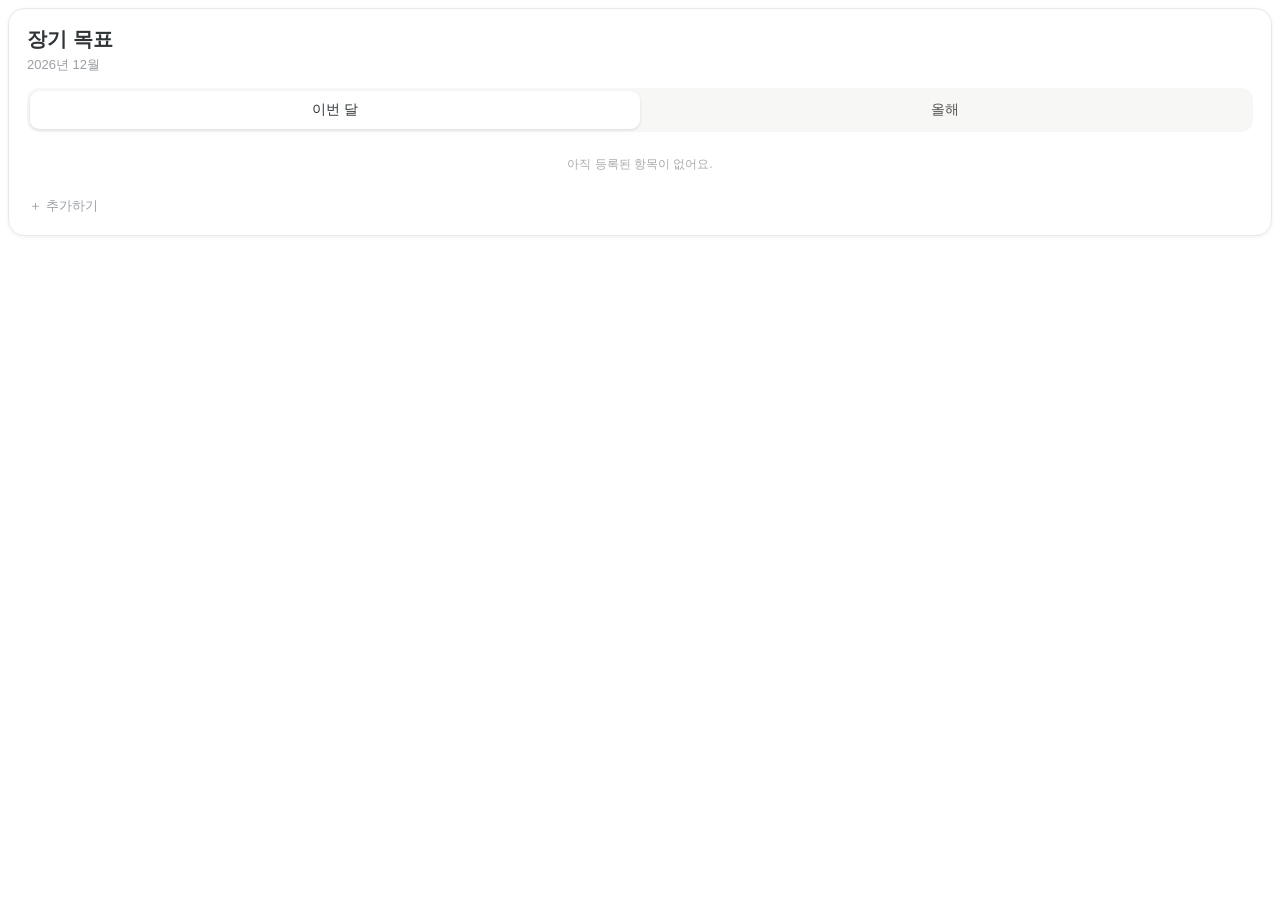
<file: longterm.html>
<!doctype html><html lang="ko"><head><meta charset="utf-8">
<meta name="viewport" content="width=device-width,initial-scale=1">
<title>장기 목표</title><link rel="stylesheet" href="shared.css?v=17"></head><body>
<div class="widget" id="widget">
  <div class="header">
    <div>
      <div class="title">장기 목표</div>
      <button class="period-btn" id="period"></button>
    </div>
  </div>

  <div class="tabs">
    <button class="tab active" data-mode="month">이번 달</button>
    <button class="tab" data-mode="year">올해</button>
  </div>

  <div class="period-popover" id="periodPopover"></div>

  <div class="list" id="list"></div>

  <div class="compact-add">
    <button class="add-link" id="addLink">＋ 추가하기</button>
    <div class="compact-input-wrap" id="inputWrap">
      <input id="newItem" placeholder="목표 입력">
      <button id="add">추가</button>
    </div>
  </div>
</div>

<script src="shared.js?v=17"></script>
<script>
let mode='month';
let cursor=new Date();

const period=document.getElementById('period');
const popover=document.getElementById('periodPopover');
const addLink=document.getElementById('addLink');
const inputWrap=document.getElementById('inputWrap');
const newItem=document.getElementById('newItem');
const add=document.getElementById('add');
const list=document.getElementById('list');

const key=()=> mode==='month'
  ? `nw:v8:longterm:month:${cursor.getFullYear()}-${String(cursor.getMonth()+1).padStart(2,'0')}`
  : `nw:v8:longterm:year:${cursor.getFullYear()}`;

const ctrl=W.listController({
  listEl:list,
  inputEl:newItem,
  addEl:add,
  keyFn:key,
  kindFn:()=>mode
});

function draw(){
  period.textContent=mode==='month'?W.fmtMonth(cursor):W.fmtYear(cursor);
  document.querySelectorAll('.tab').forEach(b=>b.classList.toggle('active',b.dataset.mode===mode));
  ctrl.render();
  closePopover();
}

function closePopover(){
  popover.classList.remove('open');
}

function renderMonthPicker(){
  const y=cursor.getFullYear();
  popover.innerHTML = `
    <div class="popover-head">
      <button class="popover-nav" id="prevYear">‹</button>
      <span>${y}년</span>
      <button class="popover-nav" id="nextYear">›</button>
    </div>
    <div class="month-grid">
      ${Array.from({length:12},(_,i)=>`
        <button class="month-btn ${i===cursor.getMonth()?'active':''}" data-month="${i}">
          ${i+1}월
        </button>`).join('')}
    </div>`;
  popover.classList.add('open');

  document.getElementById('prevYear').onclick=(e)=>{
    e.stopPropagation();
    cursor=new Date(y-1,cursor.getMonth(),1);
    renderMonthPicker();
  };
  document.getElementById('nextYear').onclick=(e)=>{
    e.stopPropagation();
    cursor=new Date(y+1,cursor.getMonth(),1);
    renderMonthPicker();
  };
  popover.querySelectorAll('.month-btn').forEach(btn=>{
    btn.onclick=(e)=>{
      e.stopPropagation();
      cursor=new Date(cursor.getFullYear(),Number(btn.dataset.month),1);
      draw();
    };
  });
}

function renderYearPicker(){
  const current=cursor.getFullYear();
  const start=current-4;
  popover.innerHTML = `
    <div class="popover-head">
      <button class="popover-nav" id="prevYears">‹</button>
      <span>${start}–${start+8}</span>
      <button class="popover-nav" id="nextYears">›</button>
    </div>
    <div class="year-grid">
      ${Array.from({length:9},(_,i)=>{
        const y=start+i;
        return `<button class="year-btn ${y===current?'active':''}" data-year="${y}">${y}</button>`;
      }).join('')}
    </div>`;
  popover.classList.add('open');

  document.getElementById('prevYears').onclick=(e)=>{
    e.stopPropagation();
    cursor=new Date(current-9,0,1);
    renderYearPicker();
  };
  document.getElementById('nextYears').onclick=(e)=>{
    e.stopPropagation();
    cursor=new Date(current+9,0,1);
    renderYearPicker();
  };
  popover.querySelectorAll('.year-btn').forEach(btn=>{
    btn.onclick=(e)=>{
      e.stopPropagation();
      cursor=new Date(Number(btn.dataset.year),0,1);
      draw();
    };
  });
}

period.onclick=(e)=>{
  e.stopPropagation();
  if(popover.classList.contains('open')){
    closePopover();
    return;
  }
  mode==='month' ? renderMonthPicker() : renderYearPicker();
};

document.querySelectorAll('.tab').forEach(b=>b.onclick=()=>{
  mode=b.dataset.mode;
  cursor=new Date();
  draw();
});

addLink.onclick=()=>{
  inputWrap.classList.toggle('open');
  if(inputWrap.classList.contains('open')){
    setTimeout(()=>newItem.focus(),0);
  }
};

newItem.addEventListener('keydown',e=>{
  if(e.key==='Escape'){
    inputWrap.classList.remove('open');
    newItem.value='';
  }
});

document.addEventListener('click',e=>{
  if(!popover.contains(e.target) && e.target!==period) closePopover();
});

W.watchPeriod({
  getDate:()=>cursor, setDate:now=>{cursor=now;},
  getKind:()=>mode, onChange:draw
});
draw();
</script></body></html>
</file>
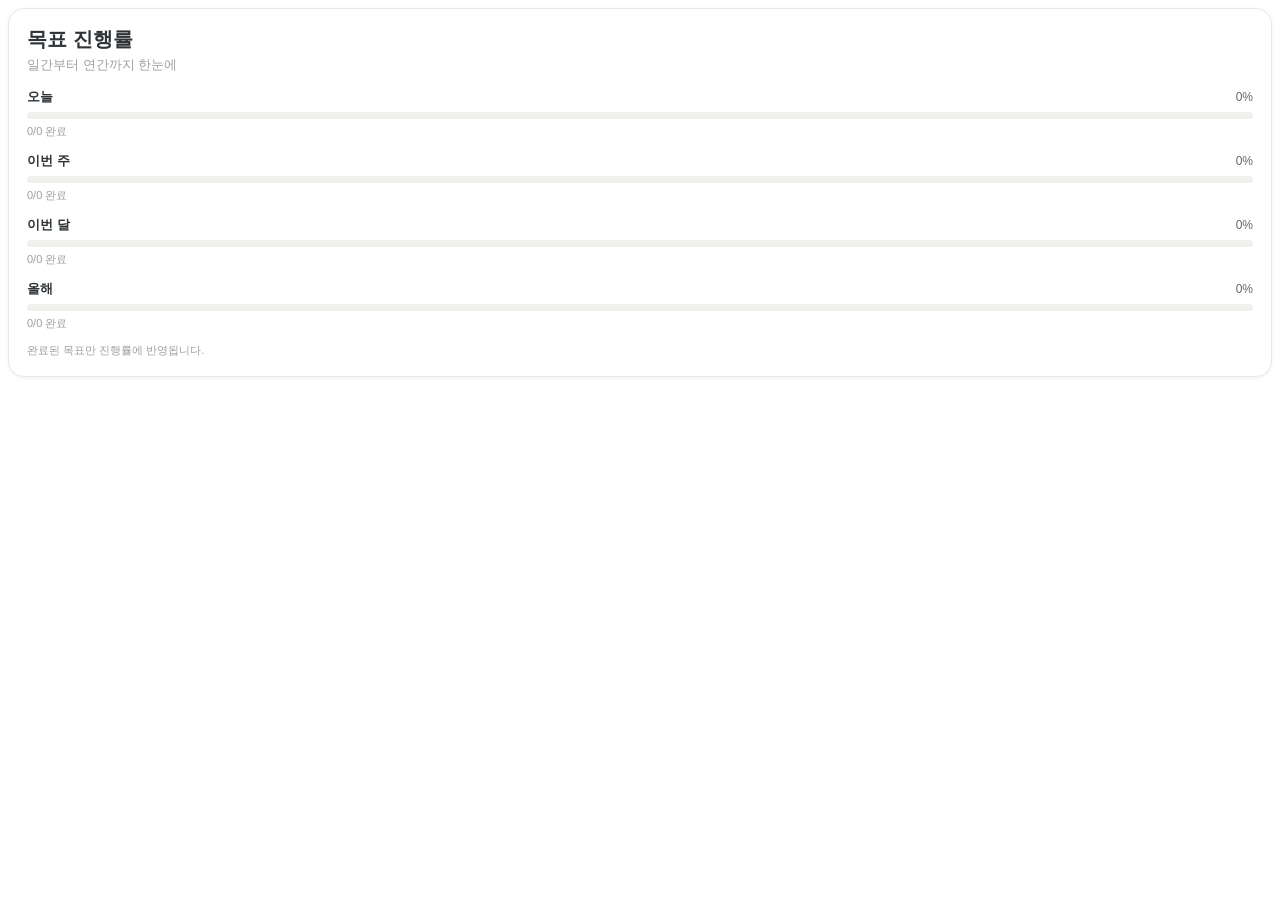
<file: progress.html>
<!doctype html><html lang="ko"><head><meta charset="utf-8"><meta name="viewport" content="width=device-width,initial-scale=1">
<link rel="stylesheet" href="shared.css?v=17"><title>목표 진행률</title></head><body>
<div class="card">
  <div class="title-row">
    <div><h1>목표 진행률</h1><p class="sub">일간부터 연간까지 한눈에</p></div>
  </div>
  <div class="progress-stack" id="stack"></div>
  <p class="note">완료된 목표만 진행률에 반영됩니다.</p>
</div>
<script src="shared.js?v=17"></script>
<script>
const labels={today:"오늘",week:"이번 주",month:"이번 달",year:"올해"};
function render(){
  const stack=document.getElementById("stack");
  stack.innerHTML="";
  ["today","week","month","year"].forEach(type=>{
    const c=completion(type);
    const item=document.createElement("div");
    item.className="progress-line";
    item.innerHTML=`
      <div class="progress-line-top">
        <div class="label">${labels[type]}</div>
        <div class="value">${c.percent}%</div>
      </div>
      <div class="progress-track"><div class="progress-fill" style="width:${c.percent}%"></div></div>
      <div class="meta">${c.done}/${c.total} 완료</div>
    `;
    stack.appendChild(item);
  });
  notifyResize();
}
render();onSharedChange(render);setInterval(render,60000);
</script></body></html>
</file>
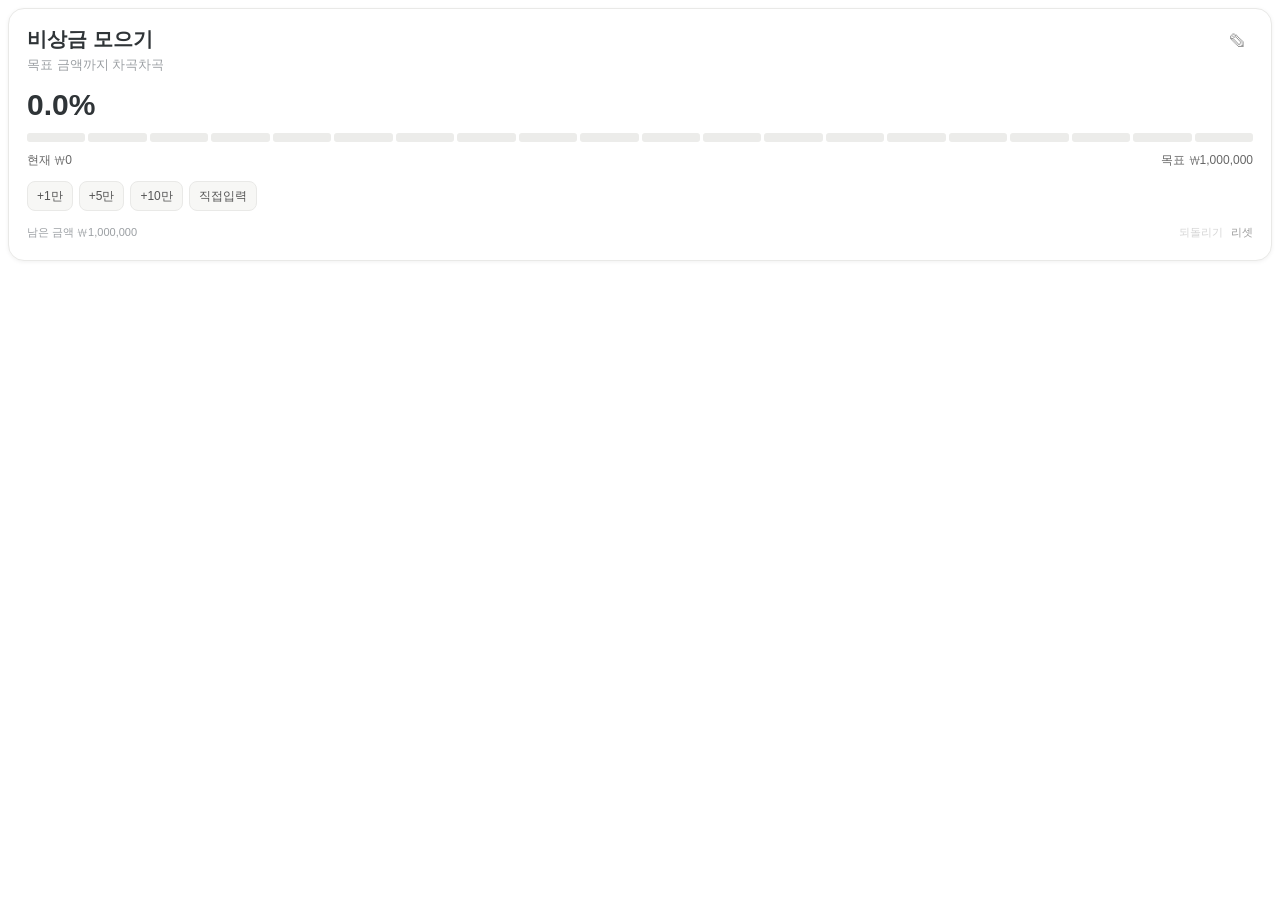
<file: savings.html>
<!doctype html><html lang="ko"><head><meta charset="utf-8"><meta name="viewport" content="width=device-width,initial-scale=1">
<link rel="stylesheet" href="shared.css?v=17"><title>비상금 모으기</title></head><body>
<div class="card">
  <div class="title-row"><div><h1>비상금 모으기</h1><p class="sub">목표 금액까지 차곡차곡</p></div><button class="icon" id="editGoal" title="목표 수정">✎</button></div>
  <div class="amount-big" id="percent">0%</div>
  <div class="segmented" id="segments"></div>
  <div class="amount-row"><span id="current">현재 ₩0</span><span id="goal">목표 ₩0</span></div>
  <div class="quick"><button data-add="10000">+1만</button><button data-add="50000">+5만</button><button data-add="100000">+10만</button><button id="customBtn">직접입력</button></div>
  <div class="inline-edit" id="customRow"><input id="customInput" type="number" min="0" step="1000" placeholder="추가할 금액"><button class="primary" id="customAdd">추가</button></div>
  <div class="inline-edit" id="goalRow"><input id="goalInput" type="number" min="1" step="10000" placeholder="목표 금액"><button class="primary" id="goalSave">저장</button></div>
  <div class="footer-row"><span class="small muted" id="remain">남은 금액 ₩0</span><div class="toolbar"><button class="text-btn" id="undo">되돌리기</button><button class="text-btn" id="reset">리셋</button></div></div>
</div>
<script src="shared.js?v=17"></script><script>
function render(){const s=ensureSavings();const pct=s.goal>0?Math.min(100,Math.max(0,(s.current/s.goal)*100)):0;document.getElementById("percent").textContent=`${pct.toFixed(pct<10?1:0)}%`;document.getElementById("current").textContent=`현재 ${fmtKRW(s.current)}`;document.getElementById("goal").textContent=`목표 ${fmtKRW(s.goal)}`;document.getElementById("remain").textContent=`남은 금액 ${fmtKRW(Math.max(0,s.goal-s.current))}`;const seg=document.getElementById("segments");seg.innerHTML="";const on=Math.round(pct/5);for(let i=0;i<20;i++){const x=document.createElement("div");x.className=`segment ${i<on?"on":""}`;seg.appendChild(x)}document.getElementById("undo").disabled=!s.history.length;notifyResize()}
function addAmount(n){n=Number(n);if(!Number.isFinite(n)||n<=0)return;const s=ensureSavings();s.history.push(s.current);if(s.history.length>50)s.history.shift();s.current+=n;save(Keys.savings,s);render()}
document.querySelectorAll("[data-add]").forEach(b=>b.onclick=()=>addAmount(b.dataset.add));
document.getElementById("customBtn").onclick=()=>document.getElementById("customRow").classList.toggle("show");
document.getElementById("customAdd").onclick=()=>{const i=document.getElementById("customInput");addAmount(i.value);i.value="";document.getElementById("customRow").classList.remove("show")};
document.getElementById("editGoal").onclick=()=>{const r=document.getElementById("goalRow");r.classList.toggle("show");document.getElementById("goalInput").value=ensureSavings().goal};
document.getElementById("goalSave").onclick=()=>{const v=Number(document.getElementById("goalInput").value);if(v>0){const s=ensureSavings();s.goal=v;save(Keys.savings,s);document.getElementById("goalRow").classList.remove("show");render()}};
document.getElementById("undo").onclick=()=>{const s=ensureSavings();if(s.history.length){s.current=s.history.pop();save(Keys.savings,s);render()}};
document.getElementById("reset").onclick=()=>{const s=ensureSavings();s.history.push(s.current);if(s.history.length>50)s.history.shift();s.current=0;save(Keys.savings,s);render()};
render();onSharedChange(render);
</script></body></html>
</file>
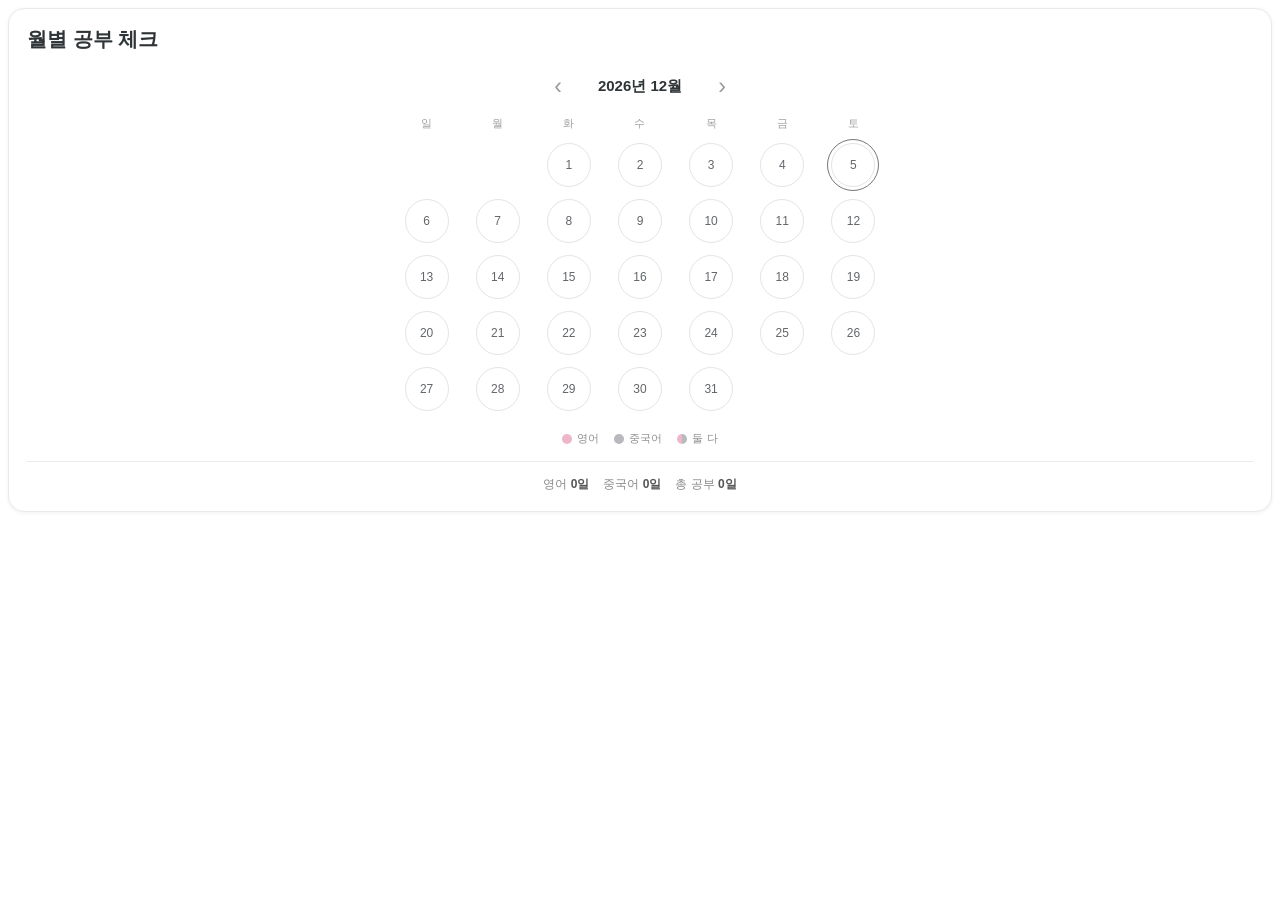
<file: study-calendar.html>
<!doctype html>
<html lang="ko">
<head>
<meta charset="utf-8">
<meta name="viewport" content="width=device-width,initial-scale=1">
<title>월별 공부 체크</title>
<style>
:root{--pink:#eeb6cb;--gray:#b7b9bc;--text:#2f3437;--muted:#9b9fa3;--line:#e9e9e7;--soft:#f7f7f5}
*{box-sizing:border-box}html,body{margin:0;width:100%;background:transparent;color:var(--text);font-family:ui-sans-serif,-apple-system,BlinkMacSystemFont,"Segoe UI",Pretendard,"Noto Sans KR",sans-serif}body{padding:8px}.widget{width:100%;background:#fff;border:1px solid var(--line);border-radius:16px;padding:18px;box-shadow:0 1px 4px rgba(15,15,15,.06)}.title{font-size:20px;font-weight:700;margin:0;line-height:1.25}.month-nav{display:flex;align-items:center;justify-content:center;gap:12px;margin:19px 0 15px}.month-label{font-size:15px;font-weight:600;min-width:110px;text-align:center;font-variant-numeric:tabular-nums}button{font:inherit;cursor:pointer;-webkit-tap-highlight-color:transparent}.nav-btn{border:0;background:transparent;color:#999;border-radius:8px;width:30px;height:30px;font-size:23px;padding:0;line-height:1}.nav-btn:hover{background:var(--soft);color:#555}.calendar{max-width:490px;margin:auto}.weekdays,.days{display:grid;grid-template-columns:repeat(7,minmax(0,1fr));gap:8px}.weekdays{font-size:11px;text-align:center;color:#a0a0a0;margin-bottom:12px}.days{row-gap:12px}.day-slot{display:flex;align-items:center;justify-content:center;min-width:0}.day{position:relative;display:flex;isolation:isolate;width:100%;max-width:44px;aspect-ratio:1;border:1px solid #e4e4e2;border-radius:50%;background:white}.day[data-state="1"]{background:var(--pink);border-color:var(--pink)}.day[data-state="2"]{background:var(--gray);border-color:var(--gray)}.day[data-state="3"]{background:linear-gradient(to right,var(--pink) 0%,var(--pink) 50%,var(--gray) 50%,var(--gray) 100%);border-color:transparent}.day.today{outline:1px solid #777;outline-offset:3px}.half{width:50%;height:100%;border:0;background:transparent;padding:0;position:relative;z-index:2}.half.left{border-radius:100% 0 0 100% / 50% 0 0 50%}.half.right{border-radius:0 100% 100% 0 / 0 50% 50% 0}.half:hover{background:rgba(0,0,0,.045)}.half:focus-visible{outline:2px solid #555;outline-offset:1px;background:rgba(255,255,255,.25)}.date-number{pointer-events:none;position:absolute;inset:0;display:flex;align-items:center;justify-content:center;font-size:12px;z-index:1;color:#62666a;font-variant-numeric:tabular-nums}.day:not([data-state="0"]) .date-number{color:#34383b}.legend{display:flex;justify-content:center;flex-wrap:wrap;gap:15px;margin-top:20px;font-size:11px;color:#8c8f92}.legend span{display:inline-flex;gap:5px;align-items:center}.dot{width:10px;height:10px;border-radius:50%;display:inline-block}.pink{background:var(--pink)}.gray{background:var(--gray)}.both{background:linear-gradient(to right,var(--pink) 50%,var(--gray) 50%)}.hint{font-size:11px;color:#aaa;text-align:center;margin:9px 0 0;line-height:1.5}.stats{display:flex;justify-content:center;flex-wrap:wrap;gap:8px 14px;border-top:1px solid var(--line);margin-top:15px;padding-top:14px;font-size:12px;color:#888}.stats strong{color:#555;font-weight:600}.footer{display:flex;justify-content:center;margin-top:9px}.current-btn{border:0;background:transparent;color:#aaa;font-size:11px;padding:5px 8px;border-radius:6px}.current-btn:hover{background:var(--soft);color:#555}.notice{color:#777;font-size:12px;text-align:center;line-height:1.5;margin-top:8px}.notice:empty{display:none}.nav-btn:focus-visible,.current-btn:focus-visible{outline:2px solid #999;outline-offset:2px}@media(max-width:360px){body{padding:6px}.widget{padding:16px 12px}.days,.weekdays{gap:7px}.days{row-gap:11px}.date-number{font-size:11px}.legend{gap:10px}}
</style>
</head>
<body>
<div class="widget">
<h1 class="title">월별 공부 체크</h1>
<div class="month-nav"><button class="nav-btn" id="prev" type="button" aria-label="이전 달">‹</button><div class="month-label" id="monthLabel" aria-live="polite"></div><button class="nav-btn" id="next" type="button" aria-label="다음 달">›</button></div>
<div class="calendar"><div class="weekdays" aria-hidden="true"><span>일</span><span>월</span><span>화</span><span>수</span><span>목</span><span>금</span><span>토</span></div><div class="days" id="days" role="group" aria-label="날짜별 공부 체크"></div></div>
<div class="legend"><span><i class="dot pink"></i>영어</span><span><i class="dot gray"></i>중국어</span><span><i class="dot both"></i>둘 다</span></div>
<div class="stats" aria-live="polite"><span>영어 <strong id="englishCount">0일</strong></span><span>중국어 <strong id="chineseCount">0일</strong></span><span>총 공부 <strong id="totalCount">0일</strong></span></div>
<div class="notice" id="notice" role="status"></div>
</div>
<script>
(()=>{
'use strict';
const $=id=>document.getElementById(id),prefix='nw:study-calendar:v1:';
function today(){const parts=new Intl.DateTimeFormat('en-US',{timeZone:'Asia/Seoul',year:'numeric',month:'numeric',day:'numeric'}).formatToParts(new Date());const v=Object.fromEntries(parts.map(p=>[p.type,p.value]));return {year:+v.year,month:+v.month-1,day:+v.day}}
let now=today(),year=now.year,month=now.month;
const monthKey=()=>prefix+year+'-'+String(month+1).padStart(2,'0');
function read(){try{const value=JSON.parse(localStorage.getItem(monthKey())||'{}');if(!value||typeof value!=='object'||Array.isArray(value))throw Error('invalid');return value}catch(e){$('notice').textContent='기록을 읽지 못했어요. 브라우저의 저장 설정을 확인해 주세요.';return null}}
const stateOf=(data,d)=>[1,2,3].includes(data[d])?data[d]:0;
function toggle(day,bit){const data=read();if(!data)return;const state=stateOf(data,day)^bit;if(state)data[day]=state;else delete data[day];try{localStorage.setItem(monthKey(),JSON.stringify(data))}catch(e){$('notice').textContent='저장하지 못했어요. 브라우저의 저장 설정이나 저장 공간을 확인해 주세요.';return}$('notice').textContent='';render();const button=$('days').querySelector('[data-day="'+day+'"][data-bit="'+bit+'"]');if(button)button.focus({preventScroll:true})}
function render(){now=today();$('monthLabel').textContent=year+'년 '+(month+1)+'월';$('days').replaceChildren();const stored=read(),data=stored||{};const first=new Date(year,month,1).getDay(),last=new Date(year,month+1,0).getDate();let english=0,chinese=0,total=0;
for(let i=0;i<first;i++){const spacer=document.createElement('div');spacer.setAttribute('aria-hidden','true');$('days').append(spacer)}
for(let day=1;day<=last;day++){const state=stateOf(data,day);if(state&1)english++;if(state&2)chinese++;if(state)total++;
const slot=document.createElement('div');slot.className='day-slot';const circle=document.createElement('div');circle.className='day';circle.dataset.state=String(state);if(year===now.year&&month===now.month&&day===now.day){circle.classList.add('today');circle.setAttribute('aria-current','date')}
for(const [bit,subject,side] of [[1,'영어','left'],[2,'중국어','right']]){const b=document.createElement('button');b.type='button';b.className='half '+side;b.dataset.day=String(day);b.dataset.bit=String(bit);b.disabled=stored===null;b.setAttribute('aria-label',year+'년 '+(month+1)+'월 '+day+'일 '+subject);b.setAttribute('aria-pressed',String(Boolean(state&bit)));b.title=day+'일 '+subject+' '+(state&bit?'체크 해제':'체크');b.onclick=()=>toggle(day,bit);circle.append(b)}
const number=document.createElement('span');number.className='date-number';number.textContent=day;number.setAttribute('aria-hidden','true');circle.append(number);slot.append(circle);$('days').append(slot)}
$('englishCount').textContent=english+'일';$('chineseCount').textContent=chinese+'일';$('totalCount').textContent=total+'일'}
function move(delta){const d=new Date(year,month+delta,1);year=d.getFullYear();month=d.getMonth();$('notice').textContent='';render()}
$('prev').onclick=()=>move(-1);$('next').onclick=()=>move(1);window.addEventListener('storage',e=>{if(e.key===monthKey()||e.key===null){$('notice').textContent='';render()}});render();
})();
</script>
</body>
</html>
</file>
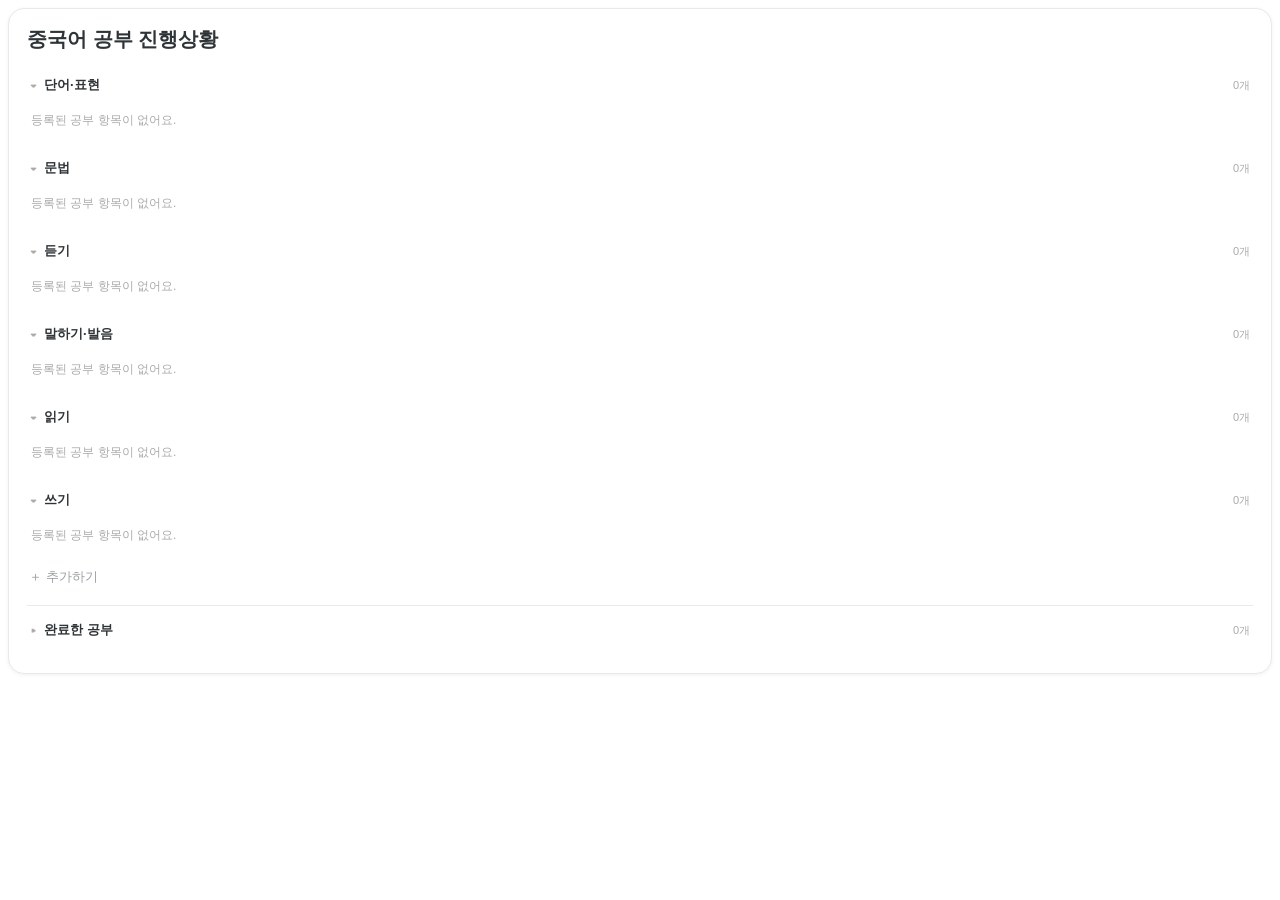
<file: study-progress-chinese.html>
<!doctype html><html lang="ko"><head><meta charset="utf-8"><meta name="viewport" content="width=device-width,initial-scale=1"><title>중국어 공부 진행상황</title><style>
:root{
  --bar-fill:#888888; --bg:#ffffff; --text:#2f3437; --muted:#9b9fa3; --line:#e9e9e7;
  --soft:#f7f7f5; --shadow:0 1px 4px rgba(15,15,15,.06);
}
*{box-sizing:border-box}
html,body{margin:0;padding:0;background:transparent;color:var(--text);
  font-family:ui-sans-serif,-apple-system,BlinkMacSystemFont,"Segoe UI",Pretendard,"Noto Sans KR",sans-serif}
body{padding:8px}
.widget{
  position:relative;background:var(--bg);border:1px solid var(--line);
  border-radius:16px;padding:18px 18px 16px;min-height:170px;box-shadow:var(--shadow)
}
.header{display:flex;justify-content:space-between;gap:12px;align-items:flex-start;margin-bottom:14px}
.title{font-size:20px;font-weight:700;line-height:1.25}
.period-btn{
  display:inline-flex;align-items:center;gap:5px;margin-top:4px;padding:0;border:0;background:transparent;
  color:var(--muted);font-size:13px;cursor:pointer
}
.period-btn:hover{color:var(--text);text-decoration:underline}
.progress{
  flex:0 0 auto;border:1px solid var(--line);border-radius:999px;padding:6px 10px;
  font-size:12px;color:#666;background:#fff
}
.tabs{display:grid;grid-template-columns:1fr 1fr;background:var(--soft);border-radius:12px;padding:3px;margin-bottom:14px}
.tab{border:0;background:transparent;border-radius:9px;padding:10px 8px;font-size:14px;color:#555;cursor:pointer}
.tab.active{background:#fff;box-shadow:0 1px 3px rgba(15,15,15,.12);color:var(--text)}
.list{display:flex;flex-direction:column;gap:8px}
.item{
  display:flex;align-items:center;gap:10px;border:1px solid var(--line);border-radius:12px;
  padding:11px 12px;min-height:46px;background:#fff
}
.item input[type=checkbox]{width:18px;height:18px;accent-color:#444;flex:0 0 auto}
.item .txt{flex:1;font-size:14px;line-height:1.35;word-break:break-word}
.item.done .txt{text-decoration:line-through;color:#aaa}
.del{border:0;background:transparent;color:#bbb;font-size:20px;line-height:1;cursor:pointer;padding:0 2px}
.del:hover{color:#777}
.add-row{display:flex;gap:8px;margin-top:10px}
.add-row input{
  flex:1;border:1px solid var(--line);border-radius:10px;padding:10px 11px;font-size:14px;outline:none
}
.add-row input:focus{border-color:#bbb}
.add-row button{
  border:1px solid var(--line);background:var(--soft);border-radius:10px;padding:0 12px;cursor:pointer
}
.empty{color:#aaa;font-size:13px;text-align:center;padding:18px 6px}
.nav{
  position:absolute;top:50%;transform:translateY(-50%);width:30px;height:42px;border:0;
  background:rgba(255,255,255,.82);color:#aaa;font-size:28px;line-height:1;border-radius:10px;
  cursor:pointer;display:flex;align-items:center;justify-content:center;z-index:3
}
.nav:hover{color:#555;background:#f7f7f5}
.nav.prev{left:-15px}.nav.next{right:-15px}
.hidden-picker{
  position:fixed;opacity:0;pointer-events:none;width:1px;height:1px;left:50%;top:25%;
}
.today-chip{
  font-size:11px;color:#999;margin-left:6px;border:1px solid var(--line);border-radius:999px;padding:1px 6px
}
@media(max-width:420px){
  body{padding:6px}.widget{padding:16px 14px}.nav.prev{left:-11px}.nav.next{right:-11px}
}


/* v9 compact goal add UI */
.compact-add {
  margin-top: 10px;
}
.add-link {
  border: 0;
  background: transparent;
  color: #9b9fa3;
  font-size: 13px;
  padding: 4px 2px;
  cursor: pointer;
}
.add-link:hover {
  color: #555;
}
.compact-input-wrap {
  display: none;
  align-items: center;
  gap: 6px;
  margin-top: 6px;
}
.compact-input-wrap.open {
  display: flex;
}
.compact-input-wrap input {
  flex: 1;
  min-width: 0;
  height: 32px;
  border: 1px solid var(--line);
  border-radius: 8px;
  padding: 5px 9px;
  font-size: 13px;
  outline: none;
}
.compact-input-wrap input:focus {
  border-color: #bbb;
}
.compact-input-wrap button {
  height: 32px;
  border: 1px solid var(--line);
  background: var(--soft);
  border-radius: 8px;
  padding: 0 10px;
  font-size: 12px;
  cursor: pointer;
}

.period-popover {
  position: absolute;
  top: 66px;
  left: 18px;
  z-index: 20;
  min-width: 180px;
  background: #fff;
  border: 1px solid var(--line);
  border-radius: 12px;
  box-shadow: 0 8px 24px rgba(15,15,15,.10);
  padding: 10px;
  display: none;
}
.period-popover.open { display:block; }
.popover-head {
  display:flex;
  justify-content:space-between;
  align-items:center;
  margin-bottom:8px;
  font-size:13px;
  font-weight:600;
}
.popover-nav {
  border:0;
  background:transparent;
  color:#999;
  font-size:18px;
  cursor:pointer;
  width:26px;
  height:26px;
  border-radius:7px;
}
.popover-nav:hover { background:var(--soft); color:#555; }

.month-grid {
  display:grid;
  grid-template-columns:repeat(3,1fr);
  gap:6px;
}
.month-btn, .year-btn {
  border:1px solid transparent;
  background:transparent;
  border-radius:8px;
  padding:7px 5px;
  font-size:12px;
  cursor:pointer;
  color:#555;
}
.month-btn:hover, .year-btn:hover { background:var(--soft); }
.month-btn.active, .year-btn.active {
  background:#f1f1ef;
  color:#222;
  font-weight:600;
}
.year-grid {
  display:grid;
  grid-template-columns:repeat(3,1fr);
  gap:6px;
}


/* ===== v11 compatibility: progress + savings ===== */
.card{
  position:relative;
  background:#fff;
  border:1px solid var(--line);
  border-radius:16px;
  padding:18px;
  box-shadow:var(--shadow);
  color:var(--text);
}
.title-row{
  display:flex;
  align-items:flex-start;
  justify-content:space-between;
  gap:12px;
  margin-bottom:14px;
}
.title-row h1{
  margin:0;
  font-size:20px;
  line-height:1.25;
  font-weight:700;
}
.sub{
  margin:4px 0 0;
  color:var(--muted);
  font-size:13px;
}
.note{
  margin:12px 0 0;
  color:var(--muted);
  font-size:11px;
}
.icon{
  border:0;
  background:transparent;
  color:#999;
  font-size:18px;
  cursor:pointer;
  padding:4px 6px;
  border-radius:8px;
}
.icon:hover{background:var(--soft);color:#555}

/* progress */
.progress-stack{
  display:flex;
  flex-direction:column;
  gap:13px;
}
.progress-line-top{
  display:flex;
  align-items:center;
  justify-content:space-between;
  margin-bottom:6px;
}
.progress-line .label{
  font-size:13px;
  font-weight:600;
}
.progress-line .value{
  font-size:12px;
  color:#666;
}
.progress-track{
  width:100%;
  height:7px;
  background:#f0f0ee;
  border-radius:999px;
  overflow:hidden;
}
.progress-fill{
  height:100%;
  background:var(--bar-fill);
  border-radius:999px;
  transition:width .2s ease;
}
.progress-line .meta{
  margin-top:5px;
  font-size:11px;
  color:var(--muted);
}

/* savings */
.amount-big{
  font-size:30px;
  line-height:1.1;
  font-weight:750;
  margin:4px 0 12px;
}
.segmented{
  display:grid;
  grid-template-columns:repeat(20,1fr);
  gap:3px;
  margin:8px 0 10px;
}
.segment{
  height:9px;
  border-radius:3px;
  background:#ececea;
}
.segment.on{background:var(--bar-fill)}
.amount-row{
  display:flex;
  justify-content:space-between;
  gap:8px;
  font-size:12px;
  color:#666;
  margin-bottom:12px;
}
.quick{
  display:flex;
  flex-wrap:wrap;
  gap:6px;
}
.quick button,
.primary{
  border:1px solid var(--line);
  background:var(--soft);
  border-radius:8px;
  min-height:30px;
  padding:5px 9px;
  font-size:12px;
  color:#555;
  cursor:pointer;
}
.quick button:hover,.primary:hover{background:#efefed}
.inline-edit{
  display:none;
  gap:6px;
  margin-top:8px;
  align-items:center;
}
.inline-edit.show{display:flex}
.inline-edit input{
  flex:1;
  min-width:0;
  height:32px;
  border:1px solid var(--line);
  border-radius:8px;
  padding:5px 9px;
  font-size:13px;
  outline:none;
}
.inline-edit input:focus{border-color:#bbb}
.footer-row{
  display:flex;
  justify-content:space-between;
  align-items:center;
  gap:10px;
  margin-top:12px;
}
.small{font-size:11px}
.muted{color:var(--muted)}
.toolbar{
  display:flex;
  gap:8px;
}
.text-btn{
  border:0;
  background:transparent;
  color:#999;
  font-size:11px;
  padding:2px 0;
  cursor:pointer;
}
.text-btn:hover{color:#555;text-decoration:underline}
.text-btn:disabled{opacity:.4;cursor:default;text-decoration:none}


/* ===== v13 robust horizontal-scroll fix ===== */
html, body {
  margin: 0;
  padding: 0;
  width: 100%;
  max-width: 100%;
  overflow-x: clip !important;
}
body {
  padding: 8px;
}
.widget, .card {
  width: 100%;
  max-width: 100%;
  min-width: 0;
}
.header, .title-row, .list, .item, .compact-add, .compact-input-wrap {
  min-width: 0;
}
.date-nav-row{
  display:flex;
  align-items:center;
  gap:4px;
  margin-top:4px;
  max-width:100%;
}
.date-nav-btn{
  flex:0 0 auto;
  border:0;
  background:transparent;
  color:#a0a0a0;
  width:24px;
  height:24px;
  padding:0;
  border-radius:7px;
  font-size:18px;
  line-height:1;
  cursor:pointer;
}
.date-nav-btn:hover{
  background:var(--soft);
  color:#555;
}
.date-nav-row .period-btn{
  min-width:0;
  max-width:calc(100% - 56px);
  overflow:hidden;
  text-overflow:ellipsis;
  white-space:nowrap;
  margin-top:0;
}


/* ===== v14: compact saved item rows ===== */
.list { gap: 6px !important; }

.item {
  min-height: 32px !important;
  padding: 5px 8px !important;
  border-radius: 8px !important;
  gap: 7px !important;
}

.item input[type="checkbox"] {
  width: 14px !important;
  height: 14px !important;
}

.item .txt {
  font-size: 12.5px !important;
  line-height: 1.2 !important;
}

.del {
  font-size: 16px !important;
  padding: 0 !important;
}

.empty {
  padding: 10px 4px !important;
  font-size: 12px !important;
}

/* Three-state goals: empty, centered dot, check. */
.item .state-box{width:14px;height:14px;flex:0 0 14px;padding:0;border:1px solid #999;border-radius:3px;background:#fff;color:#444;display:inline-flex;align-items:center;justify-content:center;cursor:pointer;margin:3px;}
.item .state-box.active::before{content:"";width:4px;height:4px;border-radius:50%;background:#444;}
.item .state-box.complete{background:#444;border-color:#444;color:#fff;font-size:12px;line-height:1;}
.item .state-box:focus-visible{outline:2px solid #666;outline-offset:2px;}

button,input,select,textarea{font:inherit}button{cursor:pointer}button:disabled{opacity:.3;cursor:default}
.subtitle{font-size:12px;color:var(--muted);margin-top:5px}.overall{font-size:11px;color:#777;white-space:nowrap;padding:5px 8px;border:1px solid var(--line);border-radius:99px}
.group{margin:8px 0}.group>summary{cursor:pointer;list-style:none;display:flex;align-items:center;gap:7px;font-size:13px;font-weight:600;padding:10px 3px}.group>summary:before{content:'▸';color:#aaa}.group[open]>summary:before{content:'▾'}.count{margin-left:auto;font-size:11px;font-weight:400;color:#aaa}.study-list{display:grid;gap:7px}.study-item{border:1px solid var(--line);border-radius:12px;padding:11px 12px;background:#fff}.top{display:flex;align-items:flex-start;gap:8px}.state-box{flex:0 0 18px;width:18px;height:18px;border:1px solid #bbb;border-radius:5px;background:#fff;color:#555;padding:0;font-size:12px}.state-box.active{background:#f3f3f1;border-color:#c7c7c3}.state-box.complete{background:#555;color:#fff;border-color:#555}.name-line{display:flex;align-items:center;gap:6px;flex-wrap:wrap;flex:1;min-width:0}.study-name{font-size:14px;overflow-wrap:anywhere}.status-badge,.round{font-size:10px;padding:3px 6px;border-radius:99px;background:#f7f7f5;color:#999;white-space:nowrap}.status-badge.active{background:#f3f3f1;color:#777777}.study-item.complete .study-name{color:#999;text-decoration:line-through}.study-progress-line,.study-memo{font-size:12px;color:#777;margin:7px 0 0 26px;line-height:1.6;overflow-wrap:anywhere}.study-memo{white-space:pre-wrap;margin-top:4px}.label{color:#aaa;margin-right:7px}.track{height:5px;border-radius:99px;background:#f2f2f0;margin:6px 0 0 26px;overflow:hidden}.fill{height:100%;background:var(--bar-fill);border-radius:99px}.actions{display:flex;justify-content:flex-end;gap:8px;margin-top:5px}.actions button,.actions a{border:0;background:none;color:#aaa;font-size:11px;padding:3px;text-decoration:none}.actions button:hover,.actions a:hover{color:#555}.empty-study{font-size:12px;color:#aaa;padding:8px 4px 12px}.completed{border-top:1px solid var(--line);margin-top:15px;padding-top:5px}.form{margin-top:10px;border:1px solid var(--line);border-radius:12px;padding:12px;background:#fcfcfb}.form[hidden]{display:none}.fields{display:grid;grid-template-columns:repeat(2,minmax(0,1fr));gap:9px}.field{font-size:11px;color:#999;display:flex;flex-direction:column;gap:5px;min-width:0}.wide{grid-column:1/-1}.field input,.field select,.field textarea{width:100%;min-width:0;border:1px solid var(--line);border-radius:8px;padding:8px;background:white;color:var(--text);font-size:12px;outline:none}.field textarea{resize:vertical;min-height:65px}.field input:focus,.field textarea:focus,.field select:focus{border-color:#999999}.form-actions{display:flex;justify-content:flex-end;gap:7px;margin-top:10px}.form-actions button{font-size:12px;border:1px solid var(--line);border-radius:8px;background:white;padding:6px 12px;color:#666}.form-actions .save{background:#f3f3f1}.notice{font-size:12px;color:#666666;margin-top:8px}.notice:empty{display:none}button:focus-visible,summary:focus-visible{outline:2px solid #999999;outline-offset:3px}@media(max-width:380px){.header{flex-wrap:wrap}.fields{grid-template-columns:repeat(2,minmax(0,1fr))}.study-item{padding:10px}.widget{padding:14px}}
</style></head><body><div class="widget"><div class="header"><div><div class="title">중국어 공부 진행상황</div></div></div>
<div id="groups"></div><button class="add-link" id="addLink">＋ 추가하기</button>
<div id="studyForm" class="form" hidden><div class="fields">
<label class="field">대분류<select id="categoryInput"></select></label>
<label class="field">항목<input id="nameInput" required placeholder="항목"></label>


<label class="field">현재<input id="currentInput" type="number" min="0" step="any" placeholder="현재"></label>
<label class="field">전체<input id="totalInput" type="number" min="0" step="any" placeholder="전체"></label>

<label class="field wide">메모<textarea id="memoInput" placeholder="메모 (선택)"></textarea></label>
<label class="field wide">자료 링크<input id="linkInput" placeholder="PDF · 유튜브 · 웹사이트 링크 (선택)"></label>
</div><div class="form-actions"><button id="cancelBtn" type="button">취소</button><button class="save" id="saveBtn" type="button">저장</button></div></div><div class="notice" id="notice" role="status"></div>
<details class="group completed" id="completed"><summary>완료한 공부<span class="count" id="doneCount"></span></summary><div class="study-list" id="doneList"></div></details></div><script>
(()=>{'use strict';
const language='chinese',key='nw:v18:study-progress:'+language,categories=["단어·표현", "문법", "듣기", "말하기·발음", "읽기", "쓰기"];
const $=id=>document.getElementById(id), form=$('studyForm'), opened=new Set(categories), fields=['name','category','status','round','current','total','unit','memo','link'];let editingId=null;
const el=(tag,cls,text)=>{const x=document.createElement(tag);if(cls)x.className=cls;if(text!==undefined)x.textContent=text;return x};
const localDate=()=>{const d=new Date();return `${d.getFullYear()}-${String(d.getMonth()+1).padStart(2,'0')}-${String(d.getDate()).padStart(2,'0')}`};
const read=()=>{try{const a=JSON.parse(localStorage.getItem(key)||'[]');if(!Array.isArray(a))throw Error();return a}catch(e){$('notice').textContent='저장된 기록을 읽을 수 없어요. 브라우저 저장 설정을 확인해 주세요.';return null}};
const write=a=>{try{localStorage.setItem(key,JSON.stringify(a));$('notice').textContent='';return true}catch(e){$('notice').textContent='저장하지 못했어요. 브라우저 저장 설정이나 저장 공간을 확인해 주세요.';return false}};
const label=it=>it.done?'완료':'진행중';
const groupOf=it=>categories.includes(it.category)?it.category:'미분류';
const cleanUrl=v=>{v=v.trim();if(!v)return '';try{if(/^[a-z][a-z0-9+.-]*:/i.test(v)&&!/^https?:\/\//i.test(v))return null;const u=new URL(/^https?:\/\//i.test(v)?v:'https://'+v);return ['https:','http:'].includes(u.protocol)?u.href:null}catch{return null}};
for(const c of [...categories,'미분류']){const o=el('option','',c);o.value=c;$('categoryInput').append(o)}
function resetFields(){for(const f of ['name','current','total','memo','link'])$(f+'Input').value='';$('categoryInput').value=categories[0]}
function close(){form.hidden=true;editingId=null;resetFields()}
function open(it){resetFields();editingId=it?.id??null;form.hidden=false;$('notice').textContent='';$('categoryInput').value=it?groupOf(it):categories[0];for(const f of ['name','current','total','memo','link'])$(f+'Input').value=it?.[f]??'';$('nameInput').focus()}
function change(id,fn){const a=read();if(!a)return;const it=a.find(x=>x.id===id);if(!it)return;fn(it,a);if(write(a))render()}
function button(txt,title,fn){const b=el('button','',txt);b.type='button';b.title=title;b.setAttribute('aria-label',title);b.onclick=fn;return b}
function card(it,a){const row=el('div','study-item'+(it.done?' complete':''));row.dataset.id=it.id;
const top=el('div','top');const state=button(it.done?'✓':'•',label(it)+' — 상태 변경',()=>change(it.id,x=>{x.done=!x.done;x.inprogress=!x.done;if(x.done)x.completedAt=localDate();else delete x.completedAt}));state.className='state-box'+(it.done?' complete':' active');
const names=el('div','name-line');names.append(el('span','study-name',it.name),el('span','status-badge'+(!it.done?' active':''),label(it)));top.append(state,names);row.append(top);
const c=String(it.current??'').trim(),t=String(it.total??'').trim(),valid=c!==''&&t!==''&&Number.isFinite(+c)&&Number.isFinite(+t)&&+t>0&&+c>=0;const pct=valid?Math.min(100,Math.round(+c/+t*100)):null;
const prog=el('div','study-progress-line');prog.append(el('span','label','진행률'),document.createTextNode((c||'0')+(t?' / '+t:'')+(pct!==null?' · '+pct+'%':'')));row.append(prog);
if(pct!==null){const track=el('div','track'),fill=el('div','fill');fill.style.width=pct+'%';track.append(fill);row.append(track)}
const memo=el('div','study-memo');memo.append(el('span','label','메모'),document.createTextNode(it.memo||'—'));row.append(memo);
if(it.done){const info=el('div','study-memo',groupOf(it)+(it.completedAt?' · '+it.completedAt+' 완료':''));row.append(info)}
const actions=el('div','actions');if(it.link){const url=cleanUrl(it.link);if(url){const link=el('a','','자료 ↗');link.href=url;link.target='_blank';link.rel='noopener noreferrer';actions.append(link)}}
if(!it.done){const peers=a.filter(x=>!x.done&&groupOf(x)===groupOf(it));const index=peers.findIndex(x=>x.id===it.id);for(const [offset,symbol,title] of [[-1,'↑','위로 이동'],[1,'↓','아래로 이동']]){const b=button(symbol,title,()=>{const list=read();if(!list)return;const i=list.findIndex(x=>x.id===it.id),j=list.findIndex(x=>x.id===peers[index+offset]?.id);if(i<0||j<0)return;[list[i],list[j]]=[list[j],list[i]];if(write(list))render()});b.disabled=index+offset<0||index+offset>=peers.length;actions.append(b)}}
actions.append(button('수정','항목 수정',()=>open(it)),button('×','항목 삭제',()=>{if(confirm('이 공부 항목을 삭제할까요?'))change(it.id,(x,list)=>list.splice(list.indexOf(x),1))}));row.append(actions);return row}
function render(){const a=read();if(!a)return;$('groups').replaceChildren();$('doneList').replaceChildren();const done=a.filter(x=>x.done);$('doneCount').textContent=done.length+'개';
for(const cat of [...categories,'미분류']){const items=a.filter(x=>!x.done&&groupOf(x)===cat);if(cat==='미분류'&&!items.length)continue;const d=el('details','group');d.open=opened.has(cat)||cat==='미분류';d.ontoggle=()=>d.open?opened.add(cat):opened.delete(cat);const s=el('summary','',cat);s.append(el('span','count',items.length+'개'));const list=el('div','study-list');items.forEach(it=>list.append(card(it,a)));if(!items.length)list.append(el('div','empty-study','등록된 공부 항목이 없어요.'));d.append(s,list);$('groups').append(d)}
done.forEach(it=>$('doneList').append(card(it,a)));if(!done.length)$('doneList').append(el('div','empty-study','완료한 공부가 여기에 쌓여요.'))}
$('addLink').onclick=()=>form.hidden?open():close();$('cancelBtn').onclick=close;$('saveBtn').onclick=()=>{for(const f of ['current','total']){const input=$(f+'Input');if(!input.validity.valid){$('notice').textContent='현재와 전체에는 0 이상의 숫자를 입력해 주세요.';input.focus();return}}const a=read();if(!a)return;const name=$('nameInput').value.trim();if(!name){$('notice').textContent='항목 이름을 입력해 주세요.';$('nameInput').focus();return}const link=cleanUrl($('linkInput').value);if(link===null){$('notice').textContent='자료 링크를 확인해 주세요. http 또는 https 주소를 사용할 수 있어요.';return}let it=editingId?a.find(x=>x.id===editingId):null;if(editingId&&!it){$('notice').textContent='항목이 변경되었어요. 다시 열어 주세요.';return}if(!it){it={id:Date.now()+'-'+Math.random().toString(16).slice(2)};a.push(it)}Object.assign(it,{name,category:$('categoryInput').value,current:$('currentInput').value,total:$('totalInput').value,memo:$('memoInput').value.trim(),link,done:!!it.done,inprogress:!it.done});if(it.done)it.completedAt=it.completedAt||localDate();else delete it.completedAt;if(write(a)){opened.add(it.category);close();render();$('notice').textContent='저장했어요.'}};
form.addEventListener('keydown',e=>{if(e.key==='Escape')close();if(e.key==='Enter'&&e.target.tagName==='INPUT'){e.preventDefault();$('saveBtn').click()}});window.addEventListener('storage',render);render();
})();
</script></body></html>
</file>
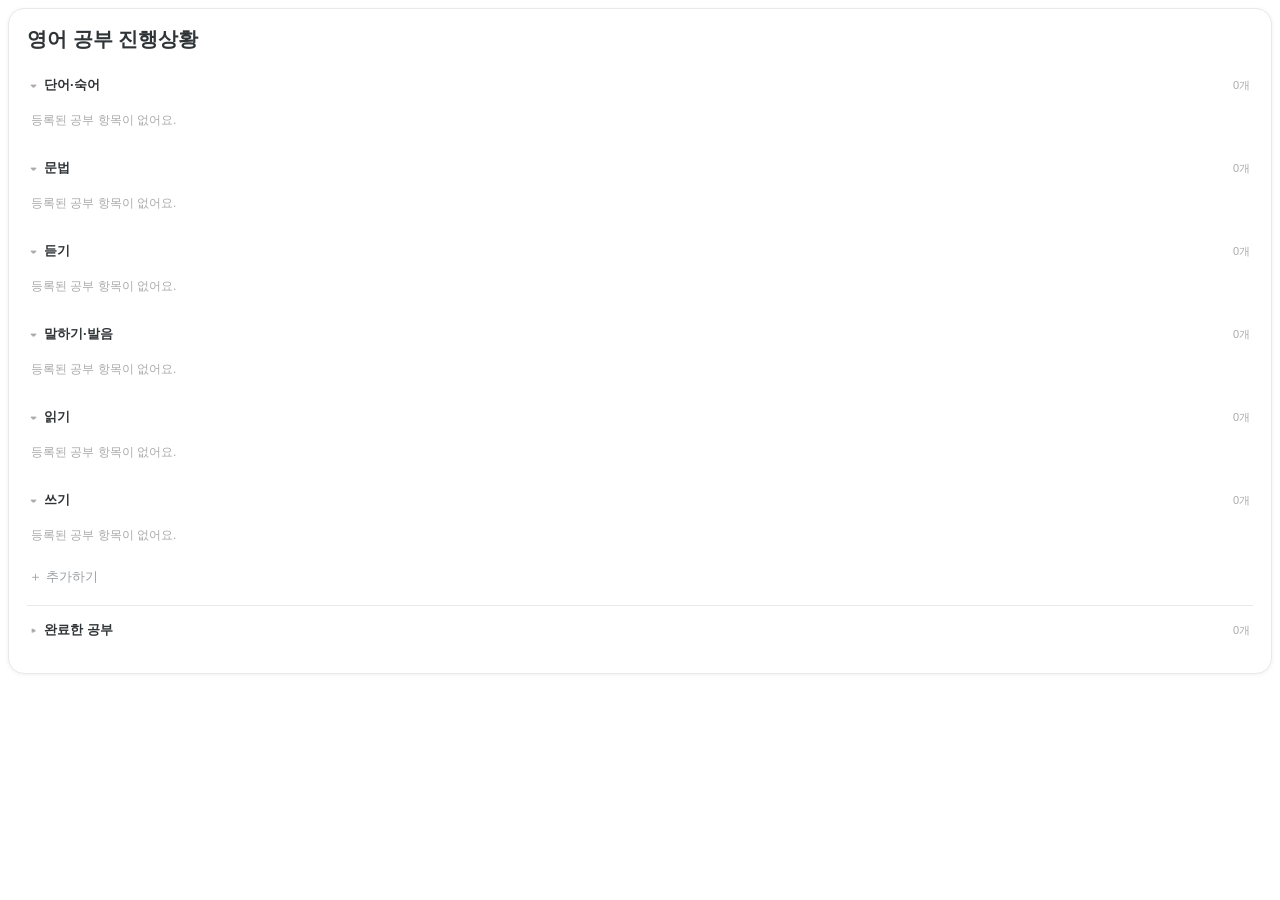
<file: study-progress-english.html>
<!doctype html><html lang="ko"><head><meta charset="utf-8"><meta name="viewport" content="width=device-width,initial-scale=1"><title>영어 공부 진행상황</title><style>
:root{
  --bar-fill:#888888; --bg:#ffffff; --text:#2f3437; --muted:#9b9fa3; --line:#e9e9e7;
  --soft:#f7f7f5; --shadow:0 1px 4px rgba(15,15,15,.06);
}
*{box-sizing:border-box}
html,body{margin:0;padding:0;background:transparent;color:var(--text);
  font-family:ui-sans-serif,-apple-system,BlinkMacSystemFont,"Segoe UI",Pretendard,"Noto Sans KR",sans-serif}
body{padding:8px}
.widget{
  position:relative;background:var(--bg);border:1px solid var(--line);
  border-radius:16px;padding:18px 18px 16px;min-height:170px;box-shadow:var(--shadow)
}
.header{display:flex;justify-content:space-between;gap:12px;align-items:flex-start;margin-bottom:14px}
.title{font-size:20px;font-weight:700;line-height:1.25}
.period-btn{
  display:inline-flex;align-items:center;gap:5px;margin-top:4px;padding:0;border:0;background:transparent;
  color:var(--muted);font-size:13px;cursor:pointer
}
.period-btn:hover{color:var(--text);text-decoration:underline}
.progress{
  flex:0 0 auto;border:1px solid var(--line);border-radius:999px;padding:6px 10px;
  font-size:12px;color:#666;background:#fff
}
.tabs{display:grid;grid-template-columns:1fr 1fr;background:var(--soft);border-radius:12px;padding:3px;margin-bottom:14px}
.tab{border:0;background:transparent;border-radius:9px;padding:10px 8px;font-size:14px;color:#555;cursor:pointer}
.tab.active{background:#fff;box-shadow:0 1px 3px rgba(15,15,15,.12);color:var(--text)}
.list{display:flex;flex-direction:column;gap:8px}
.item{
  display:flex;align-items:center;gap:10px;border:1px solid var(--line);border-radius:12px;
  padding:11px 12px;min-height:46px;background:#fff
}
.item input[type=checkbox]{width:18px;height:18px;accent-color:#444;flex:0 0 auto}
.item .txt{flex:1;font-size:14px;line-height:1.35;word-break:break-word}
.item.done .txt{text-decoration:line-through;color:#aaa}
.del{border:0;background:transparent;color:#bbb;font-size:20px;line-height:1;cursor:pointer;padding:0 2px}
.del:hover{color:#777}
.add-row{display:flex;gap:8px;margin-top:10px}
.add-row input{
  flex:1;border:1px solid var(--line);border-radius:10px;padding:10px 11px;font-size:14px;outline:none
}
.add-row input:focus{border-color:#bbb}
.add-row button{
  border:1px solid var(--line);background:var(--soft);border-radius:10px;padding:0 12px;cursor:pointer
}
.empty{color:#aaa;font-size:13px;text-align:center;padding:18px 6px}
.nav{
  position:absolute;top:50%;transform:translateY(-50%);width:30px;height:42px;border:0;
  background:rgba(255,255,255,.82);color:#aaa;font-size:28px;line-height:1;border-radius:10px;
  cursor:pointer;display:flex;align-items:center;justify-content:center;z-index:3
}
.nav:hover{color:#555;background:#f7f7f5}
.nav.prev{left:-15px}.nav.next{right:-15px}
.hidden-picker{
  position:fixed;opacity:0;pointer-events:none;width:1px;height:1px;left:50%;top:25%;
}
.today-chip{
  font-size:11px;color:#999;margin-left:6px;border:1px solid var(--line);border-radius:999px;padding:1px 6px
}
@media(max-width:420px){
  body{padding:6px}.widget{padding:16px 14px}.nav.prev{left:-11px}.nav.next{right:-11px}
}


/* v9 compact goal add UI */
.compact-add {
  margin-top: 10px;
}
.add-link {
  border: 0;
  background: transparent;
  color: #9b9fa3;
  font-size: 13px;
  padding: 4px 2px;
  cursor: pointer;
}
.add-link:hover {
  color: #555;
}
.compact-input-wrap {
  display: none;
  align-items: center;
  gap: 6px;
  margin-top: 6px;
}
.compact-input-wrap.open {
  display: flex;
}
.compact-input-wrap input {
  flex: 1;
  min-width: 0;
  height: 32px;
  border: 1px solid var(--line);
  border-radius: 8px;
  padding: 5px 9px;
  font-size: 13px;
  outline: none;
}
.compact-input-wrap input:focus {
  border-color: #bbb;
}
.compact-input-wrap button {
  height: 32px;
  border: 1px solid var(--line);
  background: var(--soft);
  border-radius: 8px;
  padding: 0 10px;
  font-size: 12px;
  cursor: pointer;
}

.period-popover {
  position: absolute;
  top: 66px;
  left: 18px;
  z-index: 20;
  min-width: 180px;
  background: #fff;
  border: 1px solid var(--line);
  border-radius: 12px;
  box-shadow: 0 8px 24px rgba(15,15,15,.10);
  padding: 10px;
  display: none;
}
.period-popover.open { display:block; }
.popover-head {
  display:flex;
  justify-content:space-between;
  align-items:center;
  margin-bottom:8px;
  font-size:13px;
  font-weight:600;
}
.popover-nav {
  border:0;
  background:transparent;
  color:#999;
  font-size:18px;
  cursor:pointer;
  width:26px;
  height:26px;
  border-radius:7px;
}
.popover-nav:hover { background:var(--soft); color:#555; }

.month-grid {
  display:grid;
  grid-template-columns:repeat(3,1fr);
  gap:6px;
}
.month-btn, .year-btn {
  border:1px solid transparent;
  background:transparent;
  border-radius:8px;
  padding:7px 5px;
  font-size:12px;
  cursor:pointer;
  color:#555;
}
.month-btn:hover, .year-btn:hover { background:var(--soft); }
.month-btn.active, .year-btn.active {
  background:#f1f1ef;
  color:#222;
  font-weight:600;
}
.year-grid {
  display:grid;
  grid-template-columns:repeat(3,1fr);
  gap:6px;
}


/* ===== v11 compatibility: progress + savings ===== */
.card{
  position:relative;
  background:#fff;
  border:1px solid var(--line);
  border-radius:16px;
  padding:18px;
  box-shadow:var(--shadow);
  color:var(--text);
}
.title-row{
  display:flex;
  align-items:flex-start;
  justify-content:space-between;
  gap:12px;
  margin-bottom:14px;
}
.title-row h1{
  margin:0;
  font-size:20px;
  line-height:1.25;
  font-weight:700;
}
.sub{
  margin:4px 0 0;
  color:var(--muted);
  font-size:13px;
}
.note{
  margin:12px 0 0;
  color:var(--muted);
  font-size:11px;
}
.icon{
  border:0;
  background:transparent;
  color:#999;
  font-size:18px;
  cursor:pointer;
  padding:4px 6px;
  border-radius:8px;
}
.icon:hover{background:var(--soft);color:#555}

/* progress */
.progress-stack{
  display:flex;
  flex-direction:column;
  gap:13px;
}
.progress-line-top{
  display:flex;
  align-items:center;
  justify-content:space-between;
  margin-bottom:6px;
}
.progress-line .label{
  font-size:13px;
  font-weight:600;
}
.progress-line .value{
  font-size:12px;
  color:#666;
}
.progress-track{
  width:100%;
  height:7px;
  background:#f0f0ee;
  border-radius:999px;
  overflow:hidden;
}
.progress-fill{
  height:100%;
  background:var(--bar-fill);
  border-radius:999px;
  transition:width .2s ease;
}
.progress-line .meta{
  margin-top:5px;
  font-size:11px;
  color:var(--muted);
}

/* savings */
.amount-big{
  font-size:30px;
  line-height:1.1;
  font-weight:750;
  margin:4px 0 12px;
}
.segmented{
  display:grid;
  grid-template-columns:repeat(20,1fr);
  gap:3px;
  margin:8px 0 10px;
}
.segment{
  height:9px;
  border-radius:3px;
  background:#ececea;
}
.segment.on{background:var(--bar-fill)}
.amount-row{
  display:flex;
  justify-content:space-between;
  gap:8px;
  font-size:12px;
  color:#666;
  margin-bottom:12px;
}
.quick{
  display:flex;
  flex-wrap:wrap;
  gap:6px;
}
.quick button,
.primary{
  border:1px solid var(--line);
  background:var(--soft);
  border-radius:8px;
  min-height:30px;
  padding:5px 9px;
  font-size:12px;
  color:#555;
  cursor:pointer;
}
.quick button:hover,.primary:hover{background:#efefed}
.inline-edit{
  display:none;
  gap:6px;
  margin-top:8px;
  align-items:center;
}
.inline-edit.show{display:flex}
.inline-edit input{
  flex:1;
  min-width:0;
  height:32px;
  border:1px solid var(--line);
  border-radius:8px;
  padding:5px 9px;
  font-size:13px;
  outline:none;
}
.inline-edit input:focus{border-color:#bbb}
.footer-row{
  display:flex;
  justify-content:space-between;
  align-items:center;
  gap:10px;
  margin-top:12px;
}
.small{font-size:11px}
.muted{color:var(--muted)}
.toolbar{
  display:flex;
  gap:8px;
}
.text-btn{
  border:0;
  background:transparent;
  color:#999;
  font-size:11px;
  padding:2px 0;
  cursor:pointer;
}
.text-btn:hover{color:#555;text-decoration:underline}
.text-btn:disabled{opacity:.4;cursor:default;text-decoration:none}


/* ===== v13 robust horizontal-scroll fix ===== */
html, body {
  margin: 0;
  padding: 0;
  width: 100%;
  max-width: 100%;
  overflow-x: clip !important;
}
body {
  padding: 8px;
}
.widget, .card {
  width: 100%;
  max-width: 100%;
  min-width: 0;
}
.header, .title-row, .list, .item, .compact-add, .compact-input-wrap {
  min-width: 0;
}
.date-nav-row{
  display:flex;
  align-items:center;
  gap:4px;
  margin-top:4px;
  max-width:100%;
}
.date-nav-btn{
  flex:0 0 auto;
  border:0;
  background:transparent;
  color:#a0a0a0;
  width:24px;
  height:24px;
  padding:0;
  border-radius:7px;
  font-size:18px;
  line-height:1;
  cursor:pointer;
}
.date-nav-btn:hover{
  background:var(--soft);
  color:#555;
}
.date-nav-row .period-btn{
  min-width:0;
  max-width:calc(100% - 56px);
  overflow:hidden;
  text-overflow:ellipsis;
  white-space:nowrap;
  margin-top:0;
}


/* ===== v14: compact saved item rows ===== */
.list { gap: 6px !important; }

.item {
  min-height: 32px !important;
  padding: 5px 8px !important;
  border-radius: 8px !important;
  gap: 7px !important;
}

.item input[type="checkbox"] {
  width: 14px !important;
  height: 14px !important;
}

.item .txt {
  font-size: 12.5px !important;
  line-height: 1.2 !important;
}

.del {
  font-size: 16px !important;
  padding: 0 !important;
}

.empty {
  padding: 10px 4px !important;
  font-size: 12px !important;
}

/* Three-state goals: empty, centered dot, check. */
.item .state-box{width:14px;height:14px;flex:0 0 14px;padding:0;border:1px solid #999;border-radius:3px;background:#fff;color:#444;display:inline-flex;align-items:center;justify-content:center;cursor:pointer;margin:3px;}
.item .state-box.active::before{content:"";width:4px;height:4px;border-radius:50%;background:#444;}
.item .state-box.complete{background:#444;border-color:#444;color:#fff;font-size:12px;line-height:1;}
.item .state-box:focus-visible{outline:2px solid #666;outline-offset:2px;}

button,input,select,textarea{font:inherit}button{cursor:pointer}button:disabled{opacity:.3;cursor:default}
.subtitle{font-size:12px;color:var(--muted);margin-top:5px}.overall{font-size:11px;color:#777;white-space:nowrap;padding:5px 8px;border:1px solid var(--line);border-radius:99px}
.group{margin:8px 0}.group>summary{cursor:pointer;list-style:none;display:flex;align-items:center;gap:7px;font-size:13px;font-weight:600;padding:10px 3px}.group>summary:before{content:'▸';color:#aaa}.group[open]>summary:before{content:'▾'}.count{margin-left:auto;font-size:11px;font-weight:400;color:#aaa}.study-list{display:grid;gap:7px}.study-item{border:1px solid var(--line);border-radius:12px;padding:11px 12px;background:#fff}.top{display:flex;align-items:flex-start;gap:8px}.state-box{flex:0 0 18px;width:18px;height:18px;border:1px solid #bbb;border-radius:5px;background:#fff;color:#555;padding:0;font-size:12px}.state-box.active{background:#f3f3f1;border-color:#c7c7c3}.state-box.complete{background:#555;color:#fff;border-color:#555}.name-line{display:flex;align-items:center;gap:6px;flex-wrap:wrap;flex:1;min-width:0}.study-name{font-size:14px;overflow-wrap:anywhere}.status-badge,.round{font-size:10px;padding:3px 6px;border-radius:99px;background:#f7f7f5;color:#999;white-space:nowrap}.status-badge.active{background:#f3f3f1;color:#777777}.study-item.complete .study-name{color:#999;text-decoration:line-through}.study-progress-line,.study-memo{font-size:12px;color:#777;margin:7px 0 0 26px;line-height:1.6;overflow-wrap:anywhere}.study-memo{white-space:pre-wrap;margin-top:4px}.label{color:#aaa;margin-right:7px}.track{height:5px;border-radius:99px;background:#f2f2f0;margin:6px 0 0 26px;overflow:hidden}.fill{height:100%;background:var(--bar-fill);border-radius:99px}.actions{display:flex;justify-content:flex-end;gap:8px;margin-top:5px}.actions button,.actions a{border:0;background:none;color:#aaa;font-size:11px;padding:3px;text-decoration:none}.actions button:hover,.actions a:hover{color:#555}.empty-study{font-size:12px;color:#aaa;padding:8px 4px 12px}.completed{border-top:1px solid var(--line);margin-top:15px;padding-top:5px}.form{margin-top:10px;border:1px solid var(--line);border-radius:12px;padding:12px;background:#fcfcfb}.form[hidden]{display:none}.fields{display:grid;grid-template-columns:repeat(2,minmax(0,1fr));gap:9px}.field{font-size:11px;color:#999;display:flex;flex-direction:column;gap:5px;min-width:0}.wide{grid-column:1/-1}.field input,.field select,.field textarea{width:100%;min-width:0;border:1px solid var(--line);border-radius:8px;padding:8px;background:white;color:var(--text);font-size:12px;outline:none}.field textarea{resize:vertical;min-height:65px}.field input:focus,.field textarea:focus,.field select:focus{border-color:#999999}.form-actions{display:flex;justify-content:flex-end;gap:7px;margin-top:10px}.form-actions button{font-size:12px;border:1px solid var(--line);border-radius:8px;background:white;padding:6px 12px;color:#666}.form-actions .save{background:#f3f3f1}.notice{font-size:12px;color:#666666;margin-top:8px}.notice:empty{display:none}button:focus-visible,summary:focus-visible{outline:2px solid #999999;outline-offset:3px}@media(max-width:380px){.header{flex-wrap:wrap}.fields{grid-template-columns:repeat(2,minmax(0,1fr))}.study-item{padding:10px}.widget{padding:14px}}
</style></head><body><div class="widget"><div class="header"><div><div class="title">영어 공부 진행상황</div></div></div>
<div id="groups"></div><button class="add-link" id="addLink">＋ 추가하기</button>
<div id="studyForm" class="form" hidden><div class="fields">
<label class="field">대분류<select id="categoryInput"></select></label>
<label class="field">항목<input id="nameInput" required placeholder="항목"></label>


<label class="field">현재<input id="currentInput" type="number" min="0" step="any" placeholder="현재"></label>
<label class="field">전체<input id="totalInput" type="number" min="0" step="any" placeholder="전체"></label>

<label class="field wide">메모<textarea id="memoInput" placeholder="메모 (선택)"></textarea></label>
<label class="field wide">자료 링크<input id="linkInput" placeholder="PDF · 유튜브 · 웹사이트 링크 (선택)"></label>
</div><div class="form-actions"><button id="cancelBtn" type="button">취소</button><button class="save" id="saveBtn" type="button">저장</button></div></div><div class="notice" id="notice" role="status"></div>
<details class="group completed" id="completed"><summary>완료한 공부<span class="count" id="doneCount"></span></summary><div class="study-list" id="doneList"></div></details></div><script>
(()=>{'use strict';
const language='english',key='nw:v18:study-progress:'+language,categories=["단어·숙어", "문법", "듣기", "말하기·발음", "읽기", "쓰기"];
const $=id=>document.getElementById(id), form=$('studyForm'), opened=new Set(categories), fields=['name','category','status','round','current','total','unit','memo','link'];let editingId=null;
const el=(tag,cls,text)=>{const x=document.createElement(tag);if(cls)x.className=cls;if(text!==undefined)x.textContent=text;return x};
const localDate=()=>{const d=new Date();return `${d.getFullYear()}-${String(d.getMonth()+1).padStart(2,'0')}-${String(d.getDate()).padStart(2,'0')}`};
const read=()=>{try{const a=JSON.parse(localStorage.getItem(key)||'[]');if(!Array.isArray(a))throw Error();return a}catch(e){$('notice').textContent='저장된 기록을 읽을 수 없어요. 브라우저 저장 설정을 확인해 주세요.';return null}};
const write=a=>{try{localStorage.setItem(key,JSON.stringify(a));$('notice').textContent='';return true}catch(e){$('notice').textContent='저장하지 못했어요. 브라우저 저장 설정이나 저장 공간을 확인해 주세요.';return false}};
const label=it=>it.done?'완료':'진행중';
const groupOf=it=>categories.includes(it.category)?it.category:'미분류';
const cleanUrl=v=>{v=v.trim();if(!v)return '';try{if(/^[a-z][a-z0-9+.-]*:/i.test(v)&&!/^https?:\/\//i.test(v))return null;const u=new URL(/^https?:\/\//i.test(v)?v:'https://'+v);return ['https:','http:'].includes(u.protocol)?u.href:null}catch{return null}};
for(const c of [...categories,'미분류']){const o=el('option','',c);o.value=c;$('categoryInput').append(o)}
function resetFields(){for(const f of ['name','current','total','memo','link'])$(f+'Input').value='';$('categoryInput').value=categories[0]}
function close(){form.hidden=true;editingId=null;resetFields()}
function open(it){resetFields();editingId=it?.id??null;form.hidden=false;$('notice').textContent='';$('categoryInput').value=it?groupOf(it):categories[0];for(const f of ['name','current','total','memo','link'])$(f+'Input').value=it?.[f]??'';$('nameInput').focus()}
function change(id,fn){const a=read();if(!a)return;const it=a.find(x=>x.id===id);if(!it)return;fn(it,a);if(write(a))render()}
function button(txt,title,fn){const b=el('button','',txt);b.type='button';b.title=title;b.setAttribute('aria-label',title);b.onclick=fn;return b}
function card(it,a){const row=el('div','study-item'+(it.done?' complete':''));row.dataset.id=it.id;
const top=el('div','top');const state=button(it.done?'✓':'•',label(it)+' — 상태 변경',()=>change(it.id,x=>{x.done=!x.done;x.inprogress=!x.done;if(x.done)x.completedAt=localDate();else delete x.completedAt}));state.className='state-box'+(it.done?' complete':' active');
const names=el('div','name-line');names.append(el('span','study-name',it.name),el('span','status-badge'+(!it.done?' active':''),label(it)));top.append(state,names);row.append(top);
const c=String(it.current??'').trim(),t=String(it.total??'').trim(),valid=c!==''&&t!==''&&Number.isFinite(+c)&&Number.isFinite(+t)&&+t>0&&+c>=0;const pct=valid?Math.min(100,Math.round(+c/+t*100)):null;
const prog=el('div','study-progress-line');prog.append(el('span','label','진행률'),document.createTextNode((c||'0')+(t?' / '+t:'')+(pct!==null?' · '+pct+'%':'')));row.append(prog);
if(pct!==null){const track=el('div','track'),fill=el('div','fill');fill.style.width=pct+'%';track.append(fill);row.append(track)}
const memo=el('div','study-memo');memo.append(el('span','label','메모'),document.createTextNode(it.memo||'—'));row.append(memo);
if(it.done){const info=el('div','study-memo',groupOf(it)+(it.completedAt?' · '+it.completedAt+' 완료':''));row.append(info)}
const actions=el('div','actions');if(it.link){const url=cleanUrl(it.link);if(url){const link=el('a','','자료 ↗');link.href=url;link.target='_blank';link.rel='noopener noreferrer';actions.append(link)}}
if(!it.done){const peers=a.filter(x=>!x.done&&groupOf(x)===groupOf(it));const index=peers.findIndex(x=>x.id===it.id);for(const [offset,symbol,title] of [[-1,'↑','위로 이동'],[1,'↓','아래로 이동']]){const b=button(symbol,title,()=>{const list=read();if(!list)return;const i=list.findIndex(x=>x.id===it.id),j=list.findIndex(x=>x.id===peers[index+offset]?.id);if(i<0||j<0)return;[list[i],list[j]]=[list[j],list[i]];if(write(list))render()});b.disabled=index+offset<0||index+offset>=peers.length;actions.append(b)}}
actions.append(button('수정','항목 수정',()=>open(it)),button('×','항목 삭제',()=>{if(confirm('이 공부 항목을 삭제할까요?'))change(it.id,(x,list)=>list.splice(list.indexOf(x),1))}));row.append(actions);return row}
function render(){const a=read();if(!a)return;$('groups').replaceChildren();$('doneList').replaceChildren();const done=a.filter(x=>x.done);$('doneCount').textContent=done.length+'개';
for(const cat of [...categories,'미분류']){const items=a.filter(x=>!x.done&&groupOf(x)===cat);if(cat==='미분류'&&!items.length)continue;const d=el('details','group');d.open=opened.has(cat)||cat==='미분류';d.ontoggle=()=>d.open?opened.add(cat):opened.delete(cat);const s=el('summary','',cat);s.append(el('span','count',items.length+'개'));const list=el('div','study-list');items.forEach(it=>list.append(card(it,a)));if(!items.length)list.append(el('div','empty-study','등록된 공부 항목이 없어요.'));d.append(s,list);$('groups').append(d)}
done.forEach(it=>$('doneList').append(card(it,a)));if(!done.length)$('doneList').append(el('div','empty-study','완료한 공부가 여기에 쌓여요.'))}
$('addLink').onclick=()=>form.hidden?open():close();$('cancelBtn').onclick=close;$('saveBtn').onclick=()=>{for(const f of ['current','total']){const input=$(f+'Input');if(!input.validity.valid){$('notice').textContent='현재와 전체에는 0 이상의 숫자를 입력해 주세요.';input.focus();return}}const a=read();if(!a)return;const name=$('nameInput').value.trim();if(!name){$('notice').textContent='항목 이름을 입력해 주세요.';$('nameInput').focus();return}const link=cleanUrl($('linkInput').value);if(link===null){$('notice').textContent='자료 링크를 확인해 주세요. http 또는 https 주소를 사용할 수 있어요.';return}let it=editingId?a.find(x=>x.id===editingId):null;if(editingId&&!it){$('notice').textContent='항목이 변경되었어요. 다시 열어 주세요.';return}if(!it){it={id:Date.now()+'-'+Math.random().toString(16).slice(2)};a.push(it)}Object.assign(it,{name,category:$('categoryInput').value,current:$('currentInput').value,total:$('totalInput').value,memo:$('memoInput').value.trim(),link,done:!!it.done,inprogress:!it.done});if(it.done)it.completedAt=it.completedAt||localDate();else delete it.completedAt;if(write(a)){opened.add(it.category);close();render();$('notice').textContent='저장했어요.'}};
form.addEventListener('keydown',e=>{if(e.key==='Escape')close();if(e.key==='Enter'&&e.target.tagName==='INPUT'){e.preventDefault();$('saveBtn').click()}});window.addEventListener('storage',render);render();
})();
</script></body></html>
</file>
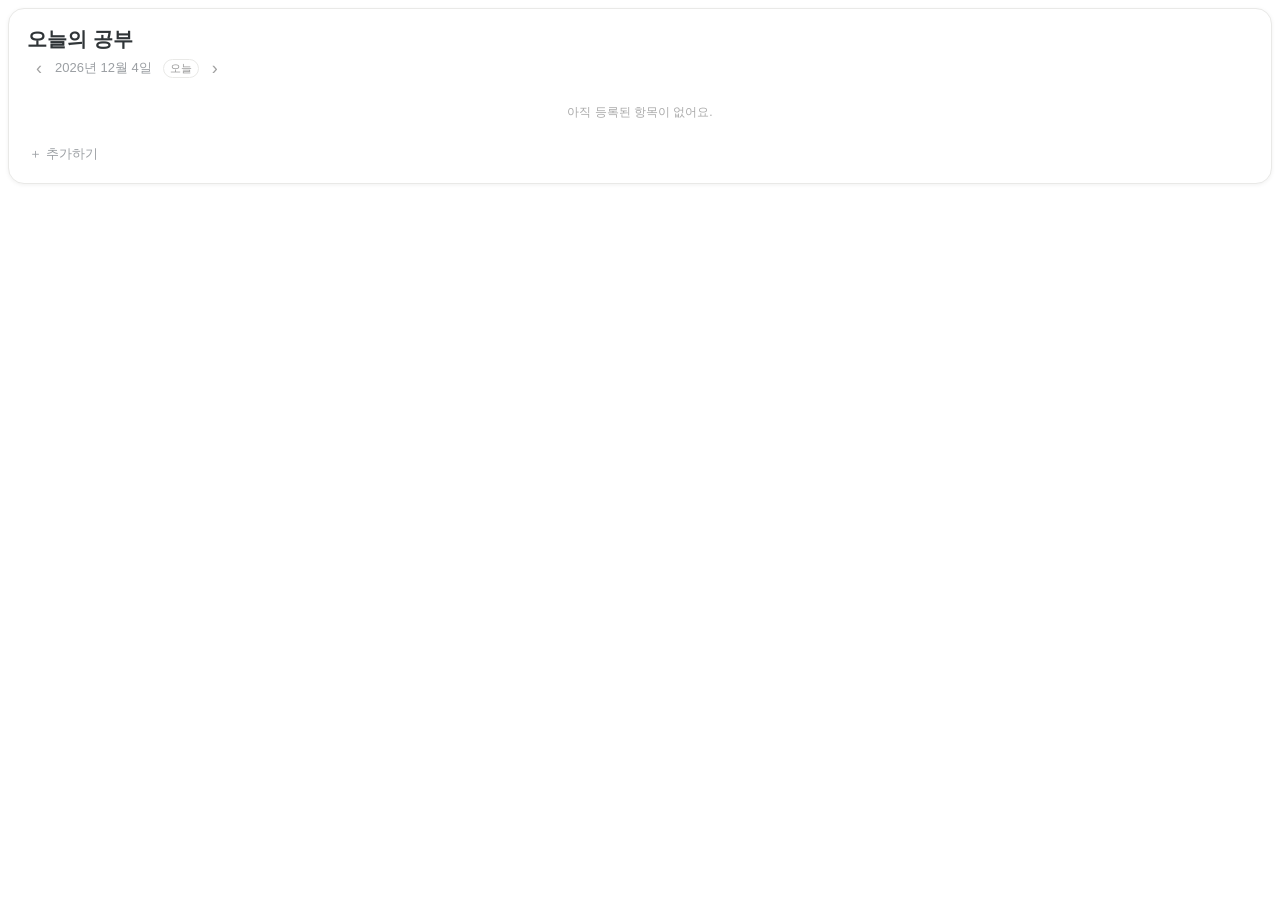
<file: study-today.html>
<!doctype html><html lang="ko"><head><meta charset="utf-8">
<meta name="viewport" content="width=device-width,initial-scale=1">
<title>오늘의 공부</title><link rel="stylesheet" href="shared.css?v=17"></head><body>
<div class="widget">
  <div class="header">
    <div style="min-width:0">
      <div class="title">오늘의 공부</div>
      <div class="date-nav-row">
        <button class="date-nav-btn" id="prev" aria-label="이전 날">‹</button>
        <button class="period-btn" id="period"></button>
        <button class="date-nav-btn" id="next" aria-label="다음 날">›</button>
      </div>
    </div>
  </div>

  <div class="list" id="list"></div>

  <div class="compact-add">
    <button class="add-link" id="addLink">＋ 추가하기</button>
    <div class="compact-input-wrap" id="inputWrap">
      <input id="newItem" placeholder="공부할 내용 입력">
      <button id="add">추가</button>
    </div>
  </div>

  <input class="hidden-picker" id="picker" type="date">
</div>

<script src="shared.js?v=17"></script><script>
let cursor=new Date();

const period=document.getElementById('period');
const picker=document.getElementById('picker');
const addLink=document.getElementById('addLink');
const inputWrap=document.getElementById('inputWrap');
const newItem=document.getElementById('newItem');
const add=document.getElementById('add');
const list=document.getElementById('list');

// 기존 '오늘의 할 일'과 완전히 분리된 저장공간
const key=()=>`nw:v18:study-today:${W.ymd(cursor)}`;

const ctrl=W.listController({
  listEl:list,
  inputEl:newItem,
  addEl:add,
  keyFn:key,
  kindFn:()=> 'today'
});

function draw(){
  period.innerHTML=W.fmtDate(cursor)+(W.ymd(cursor)===W.ymd(new Date())?' <span class="today-chip">오늘</span>':'');
  ctrl.render();
}

document.getElementById('prev').onclick=()=>{cursor=W.addDays(cursor,-1);draw()};
document.getElementById('next').onclick=()=>{cursor=W.addDays(cursor,1);draw()};

period.onclick=()=>W.showPicker(picker,cursor);
picker.onchange=()=>{
  if(picker.value){
    const [y,m,d]=picker.value.split('-').map(Number);
    cursor=new Date(y,m-1,d);
    draw();
  }
};

addLink.onclick=()=>{
  inputWrap.classList.toggle('open');
  if(inputWrap.classList.contains('open')) setTimeout(()=>newItem.focus(),0);
};

newItem.addEventListener('keydown',e=>{
  if(e.key==='Escape'){
    inputWrap.classList.remove('open');
    newItem.value='';
  }
});

W.watchPeriod({
  getDate:()=>cursor, setDate:now=>{cursor=now;},
  getKind:()=>'today', onChange:draw
});
draw();
</script></body></html>
</file>
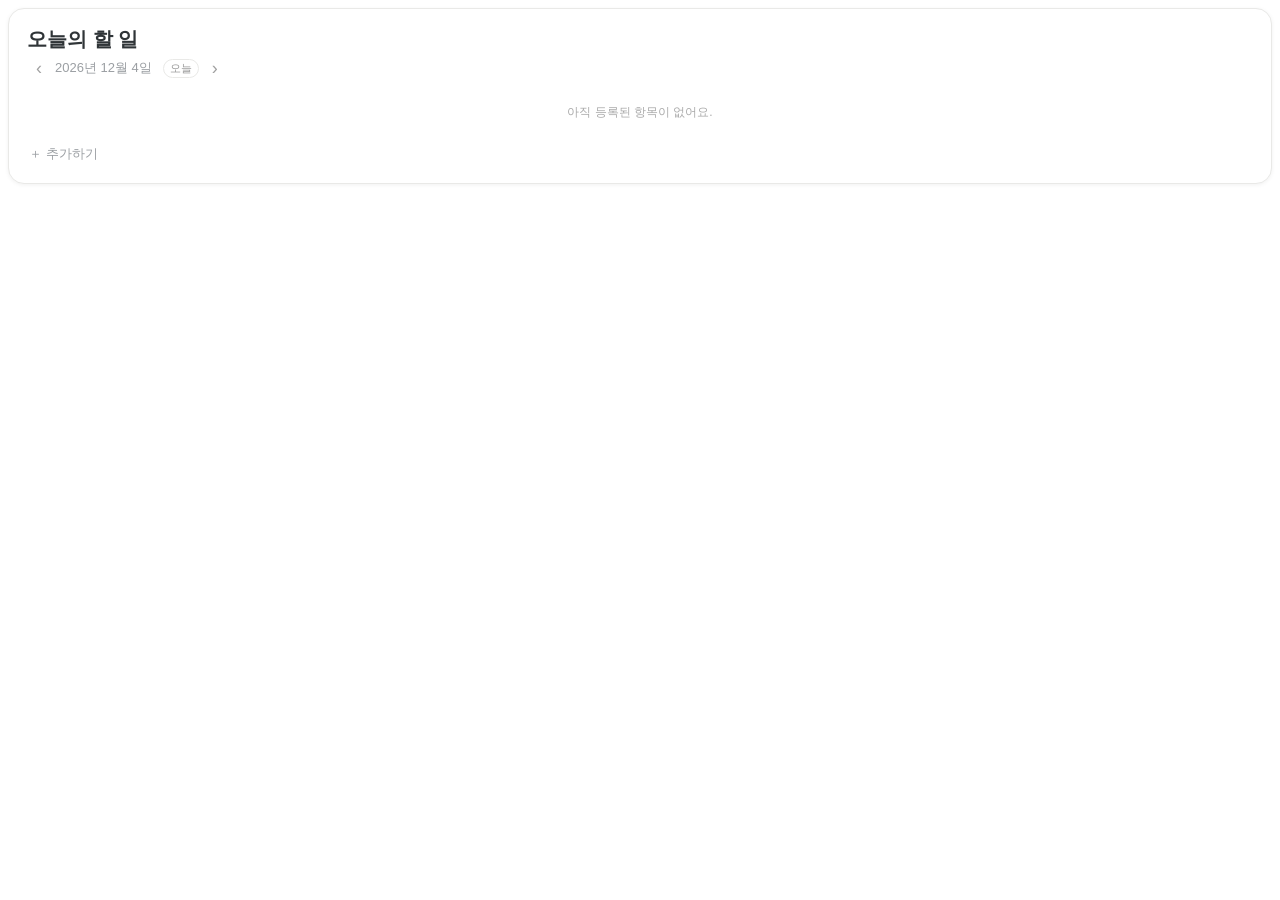
<file: today.html>
<!doctype html><html lang="ko"><head><meta charset="utf-8">
<meta name="viewport" content="width=device-width,initial-scale=1">
<title>오늘의 할 일</title><link rel="stylesheet" href="shared.css?v=17"></head><body>
<div class="widget">
  <div class="header">
    <div style="min-width:0">
      <div class="title">오늘의 할 일</div>
      <div class="date-nav-row">
        <button class="date-nav-btn" id="prev" aria-label="이전 날">‹</button>
        <button class="period-btn" id="period"></button>
        <button class="date-nav-btn" id="next" aria-label="다음 날">›</button>
      </div>
    </div>
  </div>

  <div class="list" id="list"></div>

  <div class="compact-add">
    <button class="add-link" id="addLink">＋ 추가하기</button>
    <div class="compact-input-wrap" id="inputWrap">
      <input id="newItem" placeholder="할 일 입력">
      <button id="add">추가</button>
    </div>
  </div>

  <input class="hidden-picker" id="picker" type="date">
</div>

<script src="shared.js?v=17"></script><script>
let cursor=new Date();

const period=document.getElementById('period');
const picker=document.getElementById('picker');
const addLink=document.getElementById('addLink');
const inputWrap=document.getElementById('inputWrap');
const newItem=document.getElementById('newItem');
const add=document.getElementById('add');
const list=document.getElementById('list');

const key=()=>`nw:v8:today:${W.ymd(cursor)}`;

const ctrl=W.listController({
  listEl:list,
  inputEl:newItem,
  addEl:add,
  keyFn:key,
  kindFn:()=> 'today'
});

function draw(){
  period.innerHTML=W.fmtDate(cursor)+(W.ymd(cursor)===W.ymd(new Date())?' <span class="today-chip">오늘</span>':'');
  ctrl.render();
}

document.getElementById('prev').onclick=()=>{cursor=W.addDays(cursor,-1);draw()};
document.getElementById('next').onclick=()=>{cursor=W.addDays(cursor,1);draw()};

period.onclick=()=>W.showPicker(picker,cursor);
picker.onchange=()=>{
  if(picker.value){
    const [y,m,d]=picker.value.split('-').map(Number);
    cursor=new Date(y,m-1,d);
    draw();
  }
};

addLink.onclick=()=>{
  inputWrap.classList.toggle('open');
  if(inputWrap.classList.contains('open')) setTimeout(()=>newItem.focus(),0);
};

newItem.addEventListener('keydown',e=>{
  if(e.key==='Escape'){
    inputWrap.classList.remove('open');
    newItem.value='';
  }
});

W.watchPeriod({
  getDate:()=>cursor, setDate:now=>{cursor=now;},
  getKind:()=>'today', onChange:draw
});
draw();
</script></body></html>
</file>
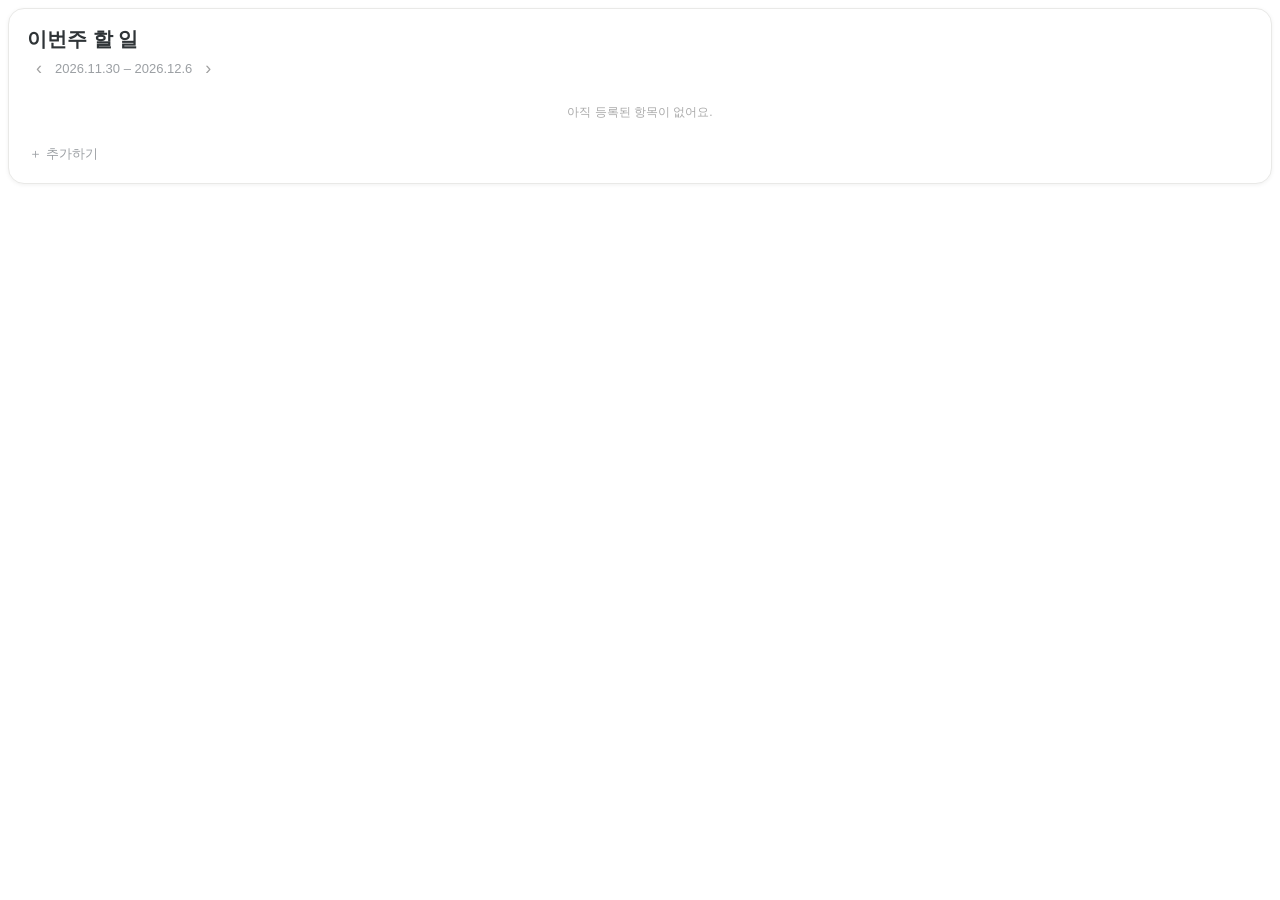
<file: week.html>
<!doctype html><html lang="ko"><head><meta charset="utf-8">
<meta name="viewport" content="width=device-width,initial-scale=1">
<title>이번주 할 일</title><link rel="stylesheet" href="shared.css?v=17"></head><body>
<div class="widget">
  <div class="header">
    <div style="min-width:0">
      <div class="title">이번주 할 일</div>
      <div class="date-nav-row">
        <button class="date-nav-btn" id="prev" aria-label="이전 주">‹</button>
        <button class="period-btn" id="period"></button>
        <button class="date-nav-btn" id="next" aria-label="다음 주">›</button>
      </div>
    </div>
  </div>

  <div class="list" id="list"></div>

  <div class="compact-add">
    <button class="add-link" id="addLink">＋ 추가하기</button>
    <div class="compact-input-wrap" id="inputWrap">
      <input id="newItem" placeholder="이번주 할 일 입력">
      <button id="add">추가</button>
    </div>
  </div>

  <input class="hidden-picker" id="picker" type="date">
</div>

<script src="shared.js?v=17"></script><script>
let cursor=W.mondayOf(new Date());

const period=document.getElementById('period');
const picker=document.getElementById('picker');
const addLink=document.getElementById('addLink');
const inputWrap=document.getElementById('inputWrap');
const newItem=document.getElementById('newItem');
const add=document.getElementById('add');
const list=document.getElementById('list');

const key=()=>`nw:v8:week:${W.weekKey(cursor)}`;

const ctrl=W.listController({
  listEl:list,
  inputEl:newItem,
  addEl:add,
  keyFn:key,
  kindFn:()=> 'week'
});

function draw(){
  period.textContent=W.fmtWeek(cursor);
  ctrl.render();
}

document.getElementById('prev').onclick=()=>{cursor=W.addDays(cursor,-7);draw()};
document.getElementById('next').onclick=()=>{cursor=W.addDays(cursor,7);draw()};

period.onclick=()=>W.showPicker(picker,cursor);
picker.onchange=()=>{
  if(picker.value){
    const [y,m,d]=picker.value.split('-').map(Number);
    cursor=W.mondayOf(new Date(y,m-1,d));
    draw();
  }
};

addLink.onclick=()=>{
  inputWrap.classList.toggle('open');
  if(inputWrap.classList.contains('open')) setTimeout(()=>newItem.focus(),0);
};

newItem.addEventListener('keydown',e=>{
  if(e.key==='Escape'){
    inputWrap.classList.remove('open');
    newItem.value='';
  }
});

W.watchPeriod({
  getDate:()=>cursor, setDate:now=>{cursor=W.mondayOf(now);},
  getKind:()=>'week', onChange:draw
});
draw();
</script></body></html>
</file>
<file: shared.css>
:root{
  --bar-fill:#eeb6cb; --bg:#ffffff; --text:#2f3437; --muted:#9b9fa3; --line:#e9e9e7;
  --soft:#f7f7f5; --shadow:0 1px 4px rgba(15,15,15,.06);
}
*{box-sizing:border-box}
html,body{margin:0;padding:0;background:transparent;color:var(--text);
  font-family:ui-sans-serif,-apple-system,BlinkMacSystemFont,"Segoe UI",Pretendard,"Noto Sans KR",sans-serif}
body{padding:8px}
.widget{
  position:relative;background:var(--bg);border:1px solid var(--line);
  border-radius:16px;padding:18px 18px 16px;min-height:170px;box-shadow:var(--shadow)
}
.header{display:flex;justify-content:space-between;gap:12px;align-items:flex-start;margin-bottom:14px}
.title{font-size:20px;font-weight:700;line-height:1.25}
.period-btn{
  display:inline-flex;align-items:center;gap:5px;margin-top:4px;padding:0;border:0;background:transparent;
  color:var(--muted);font-size:13px;cursor:pointer
}
.period-btn:hover{color:var(--text);text-decoration:underline}
.progress{
  flex:0 0 auto;border:1px solid var(--line);border-radius:999px;padding:6px 10px;
  font-size:12px;color:#666;background:#fff
}
.tabs{display:grid;grid-template-columns:1fr 1fr;background:var(--soft);border-radius:12px;padding:3px;margin-bottom:14px}
.tab{border:0;background:transparent;border-radius:9px;padding:10px 8px;font-size:14px;color:#555;cursor:pointer}
.tab.active{background:#fff;box-shadow:0 1px 3px rgba(15,15,15,.12);color:var(--text)}
.list{display:flex;flex-direction:column;gap:8px}
.item{
  display:flex;align-items:center;gap:10px;border:1px solid var(--line);border-radius:12px;
  padding:11px 12px;min-height:46px;background:#fff
}
.item input[type=checkbox]{width:18px;height:18px;accent-color:#444;flex:0 0 auto}
.item .txt{flex:1;font-size:14px;line-height:1.35;word-break:break-word}
.item.done .txt{text-decoration:line-through;color:#aaa}
.del{border:0;background:transparent;color:#bbb;font-size:20px;line-height:1;cursor:pointer;padding:0 2px}
.del:hover{color:#777}
.add-row{display:flex;gap:8px;margin-top:10px}
.add-row input{
  flex:1;border:1px solid var(--line);border-radius:10px;padding:10px 11px;font-size:14px;outline:none
}
.add-row input:focus{border-color:#bbb}
.add-row button{
  border:1px solid var(--line);background:var(--soft);border-radius:10px;padding:0 12px;cursor:pointer
}
.empty{color:#aaa;font-size:13px;text-align:center;padding:18px 6px}
.nav{
  position:absolute;top:50%;transform:translateY(-50%);width:30px;height:42px;border:0;
  background:rgba(255,255,255,.82);color:#aaa;font-size:28px;line-height:1;border-radius:10px;
  cursor:pointer;display:flex;align-items:center;justify-content:center;z-index:3
}
.nav:hover{color:#555;background:#f7f7f5}
.nav.prev{left:-15px}.nav.next{right:-15px}
.hidden-picker{
  position:fixed;opacity:0;pointer-events:none;width:1px;height:1px;left:50%;top:25%;
}
.today-chip{
  font-size:11px;color:#999;margin-left:6px;border:1px solid var(--line);border-radius:999px;padding:1px 6px
}
@media(max-width:420px){
  body{padding:6px}.widget{padding:16px 14px}.nav.prev{left:-11px}.nav.next{right:-11px}
}


/* v9 compact goal add UI */
.compact-add {
  margin-top: 10px;
}
.add-link {
  border: 0;
  background: transparent;
  color: #9b9fa3;
  font-size: 13px;
  padding: 4px 2px;
  cursor: pointer;
}
.add-link:hover {
  color: #555;
}
.compact-input-wrap {
  display: none;
  align-items: center;
  gap: 6px;
  margin-top: 6px;
}
.compact-input-wrap.open {
  display: flex;
}
.compact-input-wrap input {
  flex: 1;
  min-width: 0;
  height: 32px;
  border: 1px solid var(--line);
  border-radius: 8px;
  padding: 5px 9px;
  font-size: 13px;
  outline: none;
}
.compact-input-wrap input:focus {
  border-color: #bbb;
}
.compact-input-wrap button {
  height: 32px;
  border: 1px solid var(--line);
  background: var(--soft);
  border-radius: 8px;
  padding: 0 10px;
  font-size: 12px;
  cursor: pointer;
}

.period-popover {
  position: absolute;
  top: 66px;
  left: 18px;
  z-index: 20;
  min-width: 180px;
  background: #fff;
  border: 1px solid var(--line);
  border-radius: 12px;
  box-shadow: 0 8px 24px rgba(15,15,15,.10);
  padding: 10px;
  display: none;
}
.period-popover.open { display:block; }
.popover-head {
  display:flex;
  justify-content:space-between;
  align-items:center;
  margin-bottom:8px;
  font-size:13px;
  font-weight:600;
}
.popover-nav {
  border:0;
  background:transparent;
  color:#999;
  font-size:18px;
  cursor:pointer;
  width:26px;
  height:26px;
  border-radius:7px;
}
.popover-nav:hover { background:var(--soft); color:#555; }

.month-grid {
  display:grid;
  grid-template-columns:repeat(3,1fr);
  gap:6px;
}
.month-btn, .year-btn {
  border:1px solid transparent;
  background:transparent;
  border-radius:8px;
  padding:7px 5px;
  font-size:12px;
  cursor:pointer;
  color:#555;
}
.month-btn:hover, .year-btn:hover { background:var(--soft); }
.month-btn.active, .year-btn.active {
  background:#f1f1ef;
  color:#222;
  font-weight:600;
}
.year-grid {
  display:grid;
  grid-template-columns:repeat(3,1fr);
  gap:6px;
}


/* ===== v11 compatibility: progress + savings ===== */
.card{
  position:relative;
  background:#fff;
  border:1px solid var(--line);
  border-radius:16px;
  padding:18px;
  box-shadow:var(--shadow);
  color:var(--text);
}
.title-row{
  display:flex;
  align-items:flex-start;
  justify-content:space-between;
  gap:12px;
  margin-bottom:14px;
}
.title-row h1{
  margin:0;
  font-size:20px;
  line-height:1.25;
  font-weight:700;
}
.sub{
  margin:4px 0 0;
  color:var(--muted);
  font-size:13px;
}
.note{
  margin:12px 0 0;
  color:var(--muted);
  font-size:11px;
}
.icon{
  border:0;
  background:transparent;
  color:#999;
  font-size:18px;
  cursor:pointer;
  padding:4px 6px;
  border-radius:8px;
}
.icon:hover{background:var(--soft);color:#555}

/* progress */
.progress-stack{
  display:flex;
  flex-direction:column;
  gap:13px;
}
.progress-line-top{
  display:flex;
  align-items:center;
  justify-content:space-between;
  margin-bottom:6px;
}
.progress-line .label{
  font-size:13px;
  font-weight:600;
}
.progress-line .value{
  font-size:12px;
  color:#666;
}
.progress-track{
  width:100%;
  height:7px;
  background:#f0f0ee;
  border-radius:999px;
  overflow:hidden;
}
.progress-fill{
  height:100%;
  background:var(--bar-fill);
  border-radius:999px;
  transition:width .2s ease;
}
.progress-line .meta{
  margin-top:5px;
  font-size:11px;
  color:var(--muted);
}

/* savings */
.amount-big{
  font-size:30px;
  line-height:1.1;
  font-weight:750;
  margin:4px 0 12px;
}
.segmented{
  display:grid;
  grid-template-columns:repeat(20,1fr);
  gap:3px;
  margin:8px 0 10px;
}
.segment{
  height:9px;
  border-radius:3px;
  background:#ececea;
}
.segment.on{background:var(--bar-fill)}
.amount-row{
  display:flex;
  justify-content:space-between;
  gap:8px;
  font-size:12px;
  color:#666;
  margin-bottom:12px;
}
.quick{
  display:flex;
  flex-wrap:wrap;
  gap:6px;
}
.quick button,
.primary{
  border:1px solid var(--line);
  background:var(--soft);
  border-radius:8px;
  min-height:30px;
  padding:5px 9px;
  font-size:12px;
  color:#555;
  cursor:pointer;
}
.quick button:hover,.primary:hover{background:#efefed}
.inline-edit{
  display:none;
  gap:6px;
  margin-top:8px;
  align-items:center;
}
.inline-edit.show{display:flex}
.inline-edit input{
  flex:1;
  min-width:0;
  height:32px;
  border:1px solid var(--line);
  border-radius:8px;
  padding:5px 9px;
  font-size:13px;
  outline:none;
}
.inline-edit input:focus{border-color:#bbb}
.footer-row{
  display:flex;
  justify-content:space-between;
  align-items:center;
  gap:10px;
  margin-top:12px;
}
.small{font-size:11px}
.muted{color:var(--muted)}
.toolbar{
  display:flex;
  gap:8px;
}
.text-btn{
  border:0;
  background:transparent;
  color:#999;
  font-size:11px;
  padding:2px 0;
  cursor:pointer;
}
.text-btn:hover{color:#555;text-decoration:underline}
.text-btn:disabled{opacity:.4;cursor:default;text-decoration:none}


/* ===== v13 robust horizontal-scroll fix ===== */
html, body {
  margin: 0;
  padding: 0;
  width: 100%;
  max-width: 100%;
  overflow-x: clip !important;
}
body {
  padding: 8px;
}
.widget, .card {
  width: 100%;
  max-width: 100%;
  min-width: 0;
}
.header, .title-row, .list, .item, .compact-add, .compact-input-wrap {
  min-width: 0;
}
.date-nav-row{
  display:flex;
  align-items:center;
  gap:4px;
  margin-top:4px;
  max-width:100%;
}
.date-nav-btn{
  flex:0 0 auto;
  border:0;
  background:transparent;
  color:#a0a0a0;
  width:24px;
  height:24px;
  padding:0;
  border-radius:7px;
  font-size:18px;
  line-height:1;
  cursor:pointer;
}
.date-nav-btn:hover{
  background:var(--soft);
  color:#555;
}
.date-nav-row .period-btn{
  min-width:0;
  max-width:calc(100% - 56px);
  overflow:hidden;
  text-overflow:ellipsis;
  white-space:nowrap;
  margin-top:0;
}


/* ===== v14: compact saved item rows ===== */
.list { gap: 6px !important; }

.item {
  min-height: 32px !important;
  padding: 5px 8px !important;
  border-radius: 8px !important;
  gap: 7px !important;
}

.item input[type="checkbox"] {
  width: 14px !important;
  height: 14px !important;
}

.item .txt {
  font-size: 12.5px !important;
  line-height: 1.2 !important;
}

.del {
  font-size: 16px !important;
  padding: 0 !important;
}

.empty {
  padding: 10px 4px !important;
  font-size: 12px !important;
}

/* Three-state goals: empty, centered dot, check. */
.item .state-box{width:14px;height:14px;flex:0 0 14px;padding:0;border:1px solid #999;border-radius:3px;background:#fff;color:#444;display:inline-flex;align-items:center;justify-content:center;cursor:pointer;margin:3px;}
.item .state-box.active::before{content:"";width:4px;height:4px;border-radius:50%;background:#444;}
.item .state-box.complete{background:#444;border-color:#444;color:#fff;font-size:12px;line-height:1;}
.item .state-box:focus-visible{outline:2px solid #666;outline-offset:2px;}
</file>
